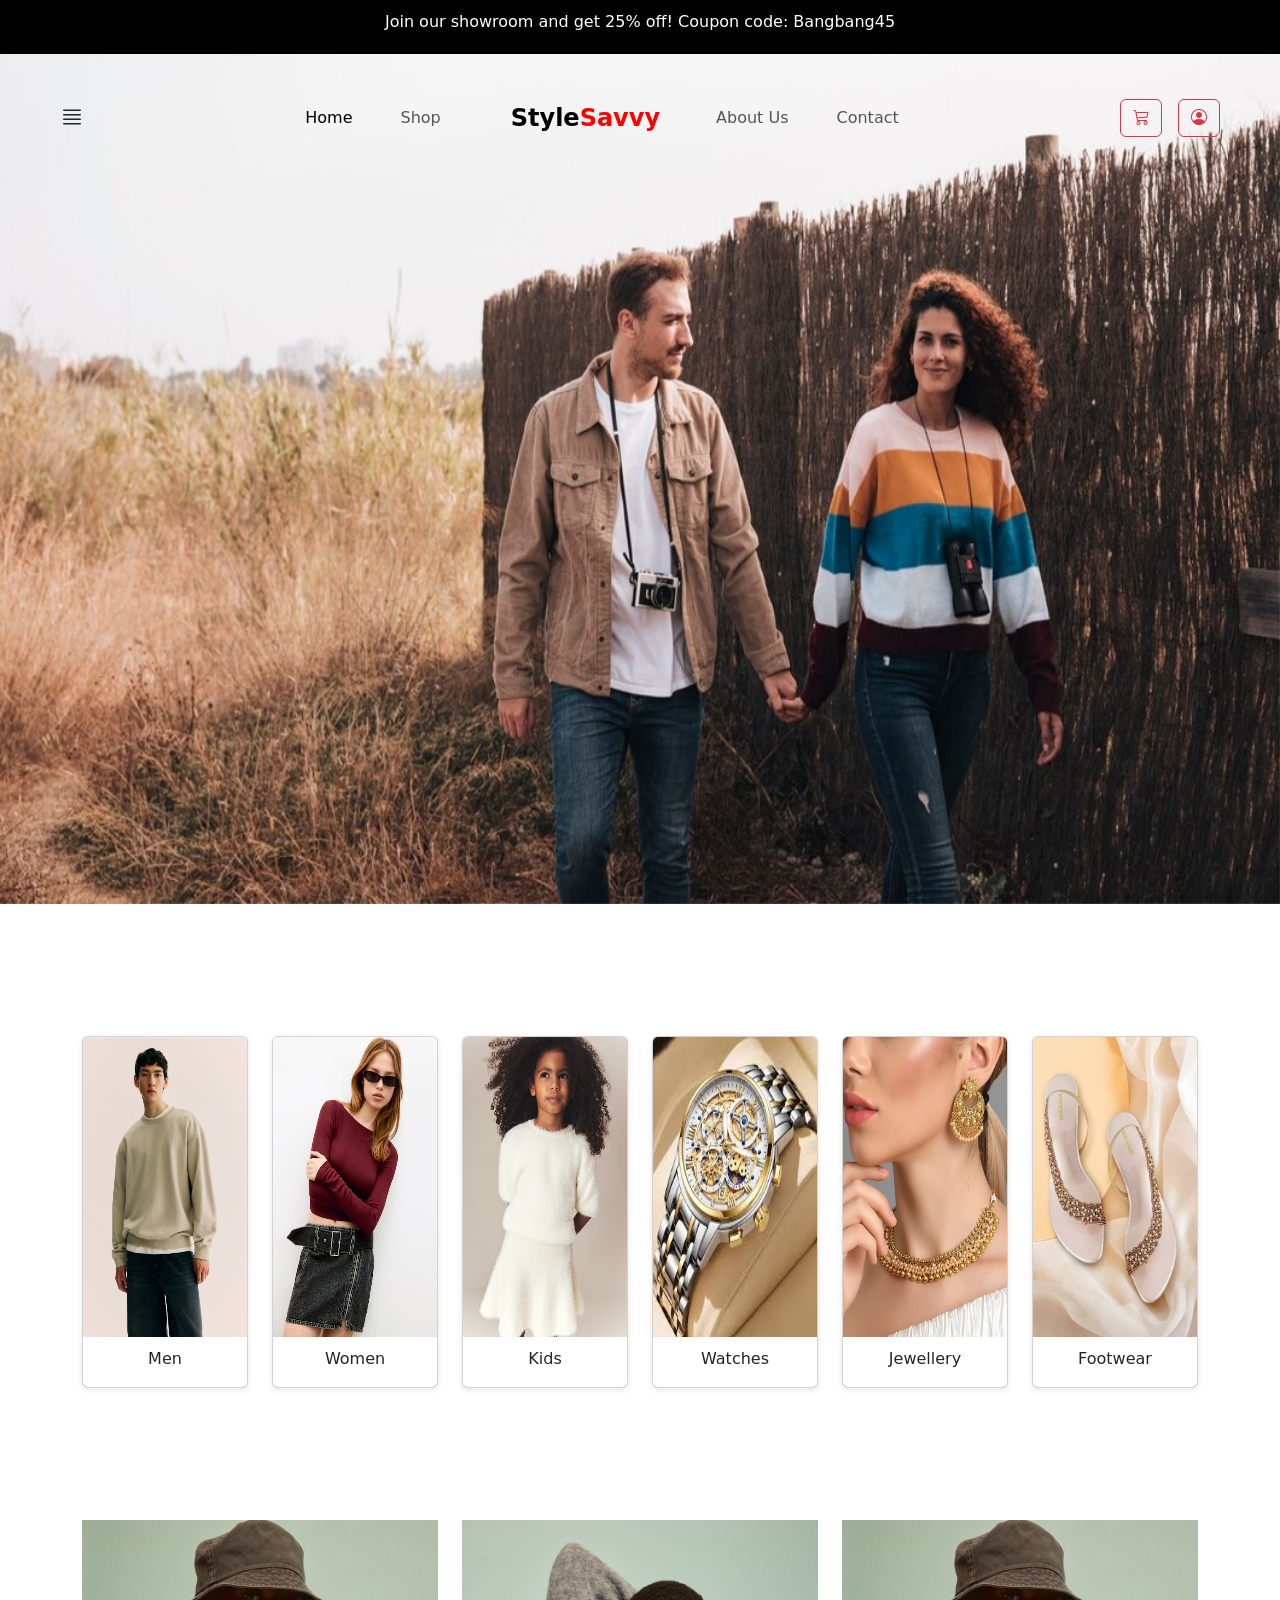
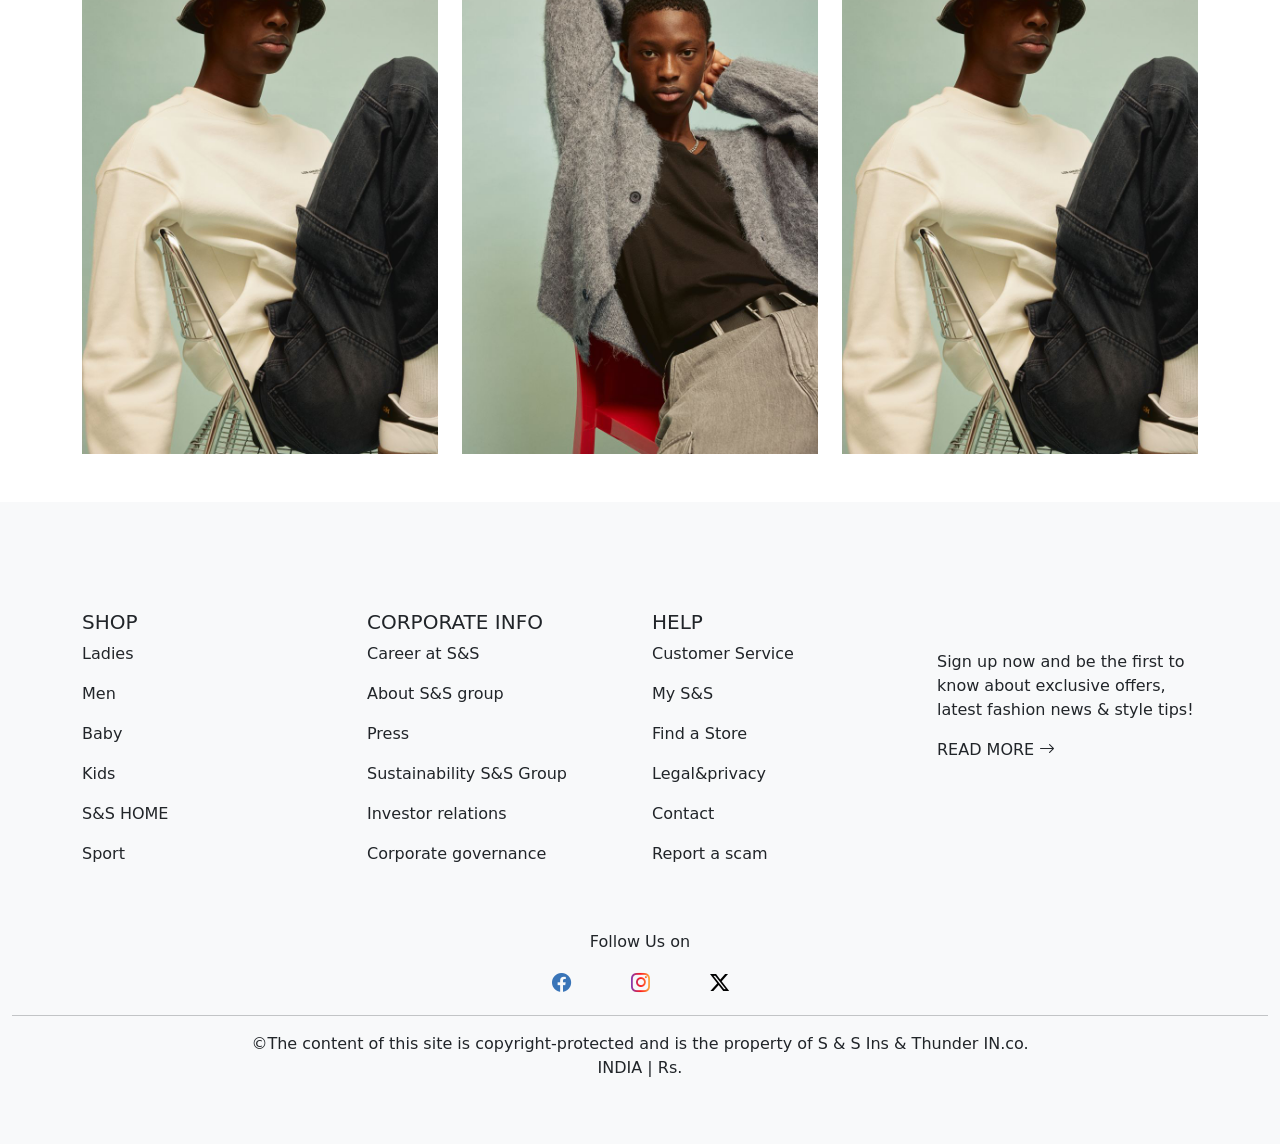
<file: index.html>
<!DOCTYPE html>
<html lang="en">

<head>
    <meta charset="UTF-8">
    <meta name="viewport" content="width=device-width, initial-scale=1.0">
    <title>StyleSavvy</title>
    <link rel="stylesheet" href="style.css">
    <link rel="shortcut icon" href="./asserts/letter-s.png" type="image/x-icon">
    <!-- AOS animation Link -->
    <link href="https://unpkg.com/aos@2.3.1/dist/aos.css" rel="stylesheet">
    <!-- icon bootstrap -->
    <link rel="stylesheet" href="https://cdn.jsdelivr.net/npm/bootstrap-icons@1.11.3/font/bootstrap-icons.min.css">
    <!-- css bootstrap -->
    <link href="https://cdn.jsdelivr.net/npm/bootstrap@5.3.3/dist/css/bootstrap.min.css" rel="stylesheet"
        integrity="sha384-QWTKZyjpPEjISv5WaRU9OFeRpok6YctnYmDr5pNlyT2bRjXh0JMhjY6hW+ALEwIH" crossorigin="anonymous">
</head>

<body>

    <p class="text-center bg-black text-white para-offer">Join our showroom and get 25% off! Coupon code: Bangbang45</p>

    <!-- Header Section -->
    <nav class="navbar navbar-expand-lg fixed-top navbar-pos">
        <div class="container-fluid">
            <button class="navbar-toggler" type="button" data-bs-toggle="collapse"
                data-bs-target="#navbarSupportedContent" aria-controls="navbarSupportedContent" aria-expanded="false"
                aria-label="Toggle navigation">
                <span class="navbar-toggler-icon"></span>
            </button>
            <div class="collapse navbar-collapse position-nav" id="navbarSupportedContent">
                <div class="fs-4 ms-5 d-none d-lg-block">
                    <a data-bs-toggle="offcanvas" data-bs-target="#offcanvasWithBothOptions"
                        aria-controls="offcanvasWithBothOptions">
                        <i class="bi bi-justify"></i>
                    </a>
                </div>

                <ul class="navbar-nav mx-auto mb-2 mb-lg-0 text-center d-flex align-items-center justify-content-center">
                    <li class="nav-item mx-3">
                        <a class="nav-link active nav-eff" href="./index.html">Home</a>
                    </li>
                    <li class="nav-item mx-3">
                        <a class="nav-link nav-eff" href="./Shop.html">Shop</a>
                    </li>
                    <li class="mx-3">
                        <a class="navbar-brand fw-bold fs-4" href="#" style="margin-left: 30px;">Style<span
                                style="color: red">Savvy</span></a>
                    </li>
                    <li class="nav-item mx-3">
                        <a class="nav-link nav-eff" href="./AboutUs.html">About Us</a>
                    </li>
                    <li class="nav-item mx-3">
                        <a class="nav-link nav-eff" href="./contact.html">Contact</a>
                    </li>
                </ul>

                <ul class="navbar-nav mb-lg-0 text-center gap-3 me-5">
                    <li class="nav-item">
                        <a href="./cart.html" class="btn btn-outline-danger">
                            <i class="bi bi-cart3"></i>
                        </a>
                    </li>
                    <li class="nav-item">
                        <a href="./loginpage1.html">
                          <button class="btn btn-outline-danger">
                          <i class="bi bi-person-circle"></i></button>
                        </a>
                            
                    </li>
                </ul>
            </div>
        </div>
    </nav>
    <!-- Header Section End -->

    <!-- Banner Section -->
    <div id="carouselExampleSlidesOnly" class="carousel slide" data-bs-ride="carousel" data-bs-interval="1800"
        data-bs-pause="false">
        <div class="carousel-inner">
            <div class="carousel-item active">
                <img src="./asserts/b1.jpg" class="d-block w-100 img1" alt="...">
            </div>
            <div class="carousel-item">
                <img src="./asserts/b2.jpg" class="d-block w-100 img2" alt="...">
            </div>
            <div class="carousel-item">
                <img src="./asserts/b3.jpg" class="d-block w-100 img3" alt="...">
            </div>
        </div>
    </div>
    <!-- Banner Section End -->

    <div class="gap-container"></div>

    <!-- Small Card Section -->
    <div class="container">
        <div class="row">
            <!-- Card 1 -->
            <div class="col-6 col-md-2">
                <div class="card custom-card" style="width: 100%;">
                    <img src="./asserts/sc1.jpeg" class="card-img-top" alt="Card 1 Image">
                    <p class="text-center">Men</p>
                </div>
            </div>

            <!-- Card 2 -->
            <div class="col-6 col-md-2">
                <div class="card custom-card" style="width: 100%;">
                    <img src="./asserts/sc2.avif" class="card-img-top" alt="Card 2 Image">
                    <p class="text-center">Women</p>
                </div>
            </div>

            <!-- Card 3 -->
            <div class="col-6 col-md-2">
                <div class="card custom-card" style="width: 100%;">
                    <img src="./asserts/sc3.avif" class="card-img-top" alt="Card 3 Image">
                    <p class="text-center">Kids</p>
                </div>
            </div>

            <!-- Card 4 -->
            <div class="col-6 col-md-2">
                <div class="card custom-card" style="width: 100%;">
                    <img src="./asserts/sc4.jpeg" class="card-img-top" alt="Card 4 Image">
                    <p class="text-center">Watches</p>
                </div>
            </div>

            <!-- Card 5 -->
            <div class="col-6 col-md-2">
                <div class="card custom-card" style="width: 100%;">
                    <img src="./asserts/sc5.webp" class="card-img-top" alt="Card 5 Image">
                    <p class="text-center">Jewellery</p>
                </div>
            </div>

            <!-- Card 6 -->
            <div class="col-6 col-md-2">
                <div class="card custom-card" style="width: 100%;">
                    <img src="./asserts/sc6.webp" class="card-img-top" alt="Card 6 Image">
                    <p class="text-center">Footwear</p>
                </div>
            </div>
        </div>
    </div>
    <!-- Small Card Section End -->

    <div class="gap-container"></div>

    <!-- Another Banner -->
    <div class="container">
      <div class="row another-banner">
          <div class="col-12 col-sm-6 col-md-4">
              <img src="./asserts/ab1.jpeg" alt="" class="img-fluid img-another">
          </div>
          <div class="col-12 col-sm-6 col-md-4">
              <img src="./asserts/ab2.jpeg" alt="" class="img-fluid img-another">
          </div>
          <div class="col-12 col-sm-6 col-md-4">
            <img src="./asserts/ab1.jpeg" alt="" class="img-fluid img-another">
        </div>
      </div>
  </div>
  
    <!-- Another Banner End -->





      
<!-- footer section start -->

   <!-- fluid occupies full width- which is a bootstrap class -->
   <div class="container-fluid footer bg-body-tertiary mt-5 pb-5">
    <div class="container">
<!-- footer links start -->
      <div class="row">


<!-- col1 start -->

        <div class="col-12 col-sm-12 col-md-3 col-lg-3">
          <h5 class="mt-2">SHOP</h5>
          <a href="" class="nav-link footer-link">
            <p>Ladies</p>
            <p>Men</p>
            <p>Baby</p>
            <p>Kids</p>
            <p>S&S HOME</p>
            <p>Sport</p>

            
          </a>

        </div>
<!-- col1 end -->



<!-- col2 start -->

        <div class="col-12 col-sm-12 col-md-3 col-lg-3">
          <h5 class="mt-2">CORPORATE INFO</h5>
          <a href="" class="nav-link footer-link">
            <p>Career at S&S</p>
            <p>About S&S group</p>
            <P>Press</P>
            <p>Sustainability S&S Group</p>
            <p>Investor relations</p>
            <P>Corporate governance</P>
          </a>

        </div>
<!-- col2 end -->

<!-- col3 start -->
        <div class="col-12 col-sm-12 col-md-3 col-lg-3">
          <h5 class="mt-2">HELP</h5>
          <a href="" class="nav-link footer-link">
            <p>Customer Service</p>
            <p>My S&S</p>
            <p>Find a Store</p>
            <p>Legal&privacy</p>
            <p>Contact</p>
            <p>Report a scam</p>
          </a>
        </div>
<!-- col3 end -->

<!-- col4 start -->
        <div class="col-12 col-sm-12 col-md-3 col-lg-3">

          <a href="" class="nav-link footer-link">
            <p class="d-flex gap-2 mt-5">
              Sign up now and be the first to know about exclusive offers, latest fashion news & style tips!
            </p>
          
            <p>
              READ MORE <span><i class="bi bi-arrow-right"></i></span>
            </p>
          </a>
        </div>
<!-- col4 end -->
      </div>

<!-- col start -->
        <div class="col-12 col-sm-12 col-md-12 col-lg-12">
          <p class="text-center mt-5">Follow Us on</p>
            <div class="logo-display">
              <a href="https://www.facebook.com/" target="_blank"><i class="bi bi-facebook"></i></a>
              <a href="https://www.instagram.com/" target="_blank"><i class="bi bi-instagram"></i></a>
              <a href="https://www.twitter.com/" target="_blank"><i class="bi bi-twitter-x"></i></a>
            </div>
        </div>

<!-- col end -->





<!-- footer links end -->
    </div>
    <div class="text-center">
      <hr>
      <span>&copy;The content of this site is copyright-protected and is the property of S & S Ins & Thunder IN.co.</span>
      <p>INDIA | Rs.</p>
    </div>
   </div>
  <!-- footer section end -->




<!-- Off canvas start -->
   <div class="offcanvas offcanvas-start" data-bs-scroll="true" tabindex="-1" id="offcanvasWithBothOptions" aria-labelledby="offcanvasWithBothOptionsLabel">
    <div class="offcanvas-header">
      <h5 class="offcanvas-title" id="offcanvasWithBothOptionsLabel">
        <a class="navbar-brand fw-bold fs-4" href="#">Style<span style="color: red">Savvy</span></a>
      </h5>
      <button type="button" class="btn-close" data-bs-dismiss="offcanvas" aria-label="Close"></button>
    </div>
    <div class="offcanvas-body">
      <p>Try the Best Clothing with Latest Trends & Styles</p>
      <p>
        <div class="accordion accordion-flush" id="accordionFlushExample">
          <div class="accordion-item">
            <h2 class="accordion-header">
              <button class="accordion-button collapsed" type="button" data-bs-toggle="collapse" data-bs-target="#flush-collapseOne" aria-expanded="false" aria-controls="flush-collapseOne">
                Men Collections
              </button>
            </h2>
            <div id="flush-collapseOne" class="accordion-collapse collapse" data-bs-parent="#accordionFlushExample">
              <div class="accordion-body">
                <div class="d-flex align-items-center">
                  <span class="mb-2">By Season</span>
                  <div class="dropdown-center mb-1">
                    <span class="bi bi-arrow-right arrow1" data-bs-toggle="dropdown" aria-expanded="false"></span>
                    <ul class="dropdown-menu">
                      <li><a class="dropdown-item" href="#">Summer</a></li>
                      <li><a class="dropdown-item" href="#">Winter</a></li>
                      <li><a class="dropdown-item" href="#">Rainy</a></li>
                    </ul>
                  </div>
                </div>



               <div class="d-flex align-items-center">
                  <span class="mb-2">Special Sale</span>
                  <div class="dropdown-center mb-1">
                    <span class="bi bi-arrow-right arrow2" data-bs-toggle="dropdown" aria-expanded="false"></span>
                    <ul class="dropdown-menu">
                      <li><a class="dropdown-item" href="#">Shirts</a></li>
                      <li><a class="dropdown-item" href="#">Jeans</a></li>
                      <li><a class="dropdown-item" href="#">Hoodies</a></li>
                      <li><a class="dropdown-item" href="#">Suits</a></li>
                    </ul>
                  </div>
                </div>

                <div class="d-flex align-items-center">
                  <span class="mb-2">Collections</span>
                  <div class="dropdown-center mb-1">
                    <span class="bi bi-arrow-right arrow3" data-bs-toggle="dropdown" aria-expanded="false"></span>
                    <ul class="dropdown-menu">
                      <li><a class="dropdown-item" href="#">Shirts</a></li>
                      <li><a class="dropdown-item" href="#">Jeans</a></li>
                      <li><a class="dropdown-item" href="#">Hoodies</a></li>
                      <li><a class="dropdown-item" href="#">Suits</a></li>
                    </ul>
                  </div>
                </div>

                <div class="d-flex align-items-center">
                  <span class="mb-2">Offer sale</span>
                  <div class="dropdown-center mb-1">
                    <span class="bi bi-arrow-right arrow4" data-bs-toggle="dropdown" aria-expanded="false"></span>
                    <ul class="dropdown-menu">
                      <li><a class="dropdown-item" href="#">Shirts</a></li>
                      <li><a class="dropdown-item" href="#">Jeans</a></li>
                      <li><a class="dropdown-item" href="#">Hoodies</a></li>
                      <li><a class="dropdown-item" href="#">Suits</a></li>
                    </ul>
                  </div>
                </div>
              </div>
              
            </div>
          </div>
          <div class="accordion-item">
            <h2 class="accordion-header">
              <button class="accordion-button collapsed" type="button" data-bs-toggle="collapse" data-bs-target="#flush-collapseTwo" aria-expanded="false" aria-controls="flush-collapseTwo">
                Women Collections
              </button>
            </h2>
            <div id="flush-collapseTwo" class="accordion-collapse collapse" data-bs-parent="#accordionFlushExample">
              <div class="accordion-body">
                <div class="accordion-body">
                  <div class="d-flex align-items-center">
                    <span class="mb-2">By Season</span>
                    <div class="dropdown-center mb-1">
                      <span class="bi bi-arrow-right arrow1" data-bs-toggle="dropdown" aria-expanded="false"></span>
                      <ul class="dropdown-menu">
                        <li><a class="dropdown-item" href="#">Summer</a></li>
                        <li><a class="dropdown-item" href="#">Winter</a></li>
                        <li><a class="dropdown-item" href="#">Rainy</a></li>
                      </ul>
                    </div>
                  </div>
  
  
  
                 <div class="d-flex align-items-center">
                    <span class="mb-2">Special Sale</span>
                    <div class="dropdown-center mb-1">
                      <span class="bi bi-arrow-right arrow2" data-bs-toggle="dropdown" aria-expanded="false"></span>
                      <ul class="dropdown-menu">
                        <li><a class="dropdown-item" href="#">Shirts</a></li>
                        <li><a class="dropdown-item" href="#">Jeans</a></li>
                        <li><a class="dropdown-item" href="#">Hoodies</a></li>
                        <li><a class="dropdown-item" href="#">Suits</a></li>
                      </ul>
                    </div>
                  </div>
  
                  <div class="d-flex align-items-center">
                    <span class="mb-2">Collections</span>
                    <div class="dropdown-center mb-1">
                      <span class="bi bi-arrow-right arrow3" data-bs-toggle="dropdown" aria-expanded="false"></span>
                      <ul class="dropdown-menu">
                        <li><a class="dropdown-item" href="#">Shirts</a></li>
                        <li><a class="dropdown-item" href="#">Jeans</a></li>
                        <li><a class="dropdown-item" href="#">Hoodies</a></li>
                        <li><a class="dropdown-item" href="#">Suits</a></li>
                      </ul>
                    </div>
                  </div>
  
                  <div class="d-flex align-items-center">
                    <span class="mb-2">Offer sale</span>
                    <div class="dropdown-center mb-1">
                      <span class="bi bi-arrow-right arrow4" data-bs-toggle="dropdown" aria-expanded="false"></span>
                      <ul class="dropdown-menu">
                        <li><a class="dropdown-item" href="#">Shirts</a></li>
                        <li><a class="dropdown-item" href="#">Jeans</a></li>
                        <li><a class="dropdown-item" href="#">Hoodies</a></li>
                        <li><a class="dropdown-item" href="#">Suits</a></li>
                      </ul>
                    </div>
                  </div>
                </div>
                
              </div>
            </div>
          </div>
          <div class="accordion-item">
            <h2 class="accordion-header">
              <button class="accordion-button collapsed" type="button" data-bs-toggle="collapse" data-bs-target="#flush-collapseThree" aria-expanded="false" aria-controls="flush-collapseThree">
                Kids
              </button>
            </h2>
            <div id="flush-collapseThree" class="accordion-collapse collapse" data-bs-parent="#accordionFlushExample">
              <div class="accordion-body">
                <div class="accordion-body">
                  <div class="d-flex align-items-center">
                    <span class="mb-2">By Season</span>
                    <div class="dropdown-center mb-1">
                      <span class="bi bi-arrow-right arrow1" data-bs-toggle="dropdown" aria-expanded="false"></span>
                      <ul class="dropdown-menu">
                        <li><a class="dropdown-item" href="#">Summer</a></li>
                        <li><a class="dropdown-item" href="#">Winter</a></li>
                        <li><a class="dropdown-item" href="#">Rainy</a></li>
                      </ul>
                    </div>
                  </div>
  
  
  
                 <div class="d-flex align-items-center">
                    <span class="mb-2">Special Sale</span>
                    <div class="dropdown-center mb-1">
                      <span class="bi bi-arrow-right arrow2" data-bs-toggle="dropdown" aria-expanded="false"></span>
                      <ul class="dropdown-menu">
                        <li><a class="dropdown-item" href="#">Shirts</a></li>
                        <li><a class="dropdown-item" href="#">Jeans</a></li>
                        <li><a class="dropdown-item" href="#">Hoodies</a></li>
                        <li><a class="dropdown-item" href="#">Suits</a></li>
                      </ul>
                    </div>
                  </div>
  
                  <div class="d-flex align-items-center">
                    <span class="mb-2">Collections</span>
                    <div class="dropdown-center mb-1">
                      <span class="bi bi-arrow-right arrow3" data-bs-toggle="dropdown" aria-expanded="false"></span>
                      <ul class="dropdown-menu">
                        <li><a class="dropdown-item" href="#">Shirts</a></li>
                        <li><a class="dropdown-item" href="#">Jeans</a></li>
                        <li><a class="dropdown-item" href="#">Hoodies</a></li>
                        <li><a class="dropdown-item" href="#">Suits</a></li>
                      </ul>
                    </div>
                  </div>
  
                  <div class="d-flex align-items-center">
                    <span class="mb-2">Offer sale</span>
                    <div class="dropdown-center mb-1">
                      <span class="bi bi-arrow-right arrow4" data-bs-toggle="dropdown" aria-expanded="false"></span>
                      <ul class="dropdown-menu">
                        <li><a class="dropdown-item" href="#">Shirts</a></li>
                        <li><a class="dropdown-item" href="#">Jeans</a></li>
                        <li><a class="dropdown-item" href="#">Hoodies</a></li>
                        <li><a class="dropdown-item" href="#">Suits</a></li>
                      </ul>
                    </div>
                  </div>
                </div>               
              </div>
            </div>
          </div>
          <div class="accordion-item">
            <h2 class="accordion-header">
              <button class="accordion-button collapsed" type="button" data-bs-toggle="collapse" data-bs-target="#flush-collapseFour" aria-expanded="false" aria-controls="flush-collapseFour">
                Watches
              </button>
            </h2>
            <div id="flush-collapseFour" class="accordion-collapse collapse" data-bs-parent="#accordionFlushExample">
              <div class="accordion-body"></div>
            </div>
          </div>

          <div class="accordion-item">
            <h2 class="accordion-header">
              <button class="accordion-button collapsed" type="button" data-bs-toggle="collapse" data-bs-target="#flush-collapseFive" aria-expanded="false" aria-controls="flush-collapseFive">
                Jewellery
              </button>
            </h2>
            <div id="flush-collapseFive" class="accordion-collapse collapse" data-bs-parent="#accordionFlushExample">
              <div class="accordion-body"></div>
          </div>
        </div>

        <div class="accordion-item">
          <h2 class="accordion-header">
            <button class="accordion-button collapsed" type="button" data-bs-toggle="collapse" data-bs-target="#flush-collapseSix" aria-expanded="false" aria-controls="flush-collapseSix">
              FootWear
            </button>
          </h2>
          <div id="flush-collapseSix" class="accordion-collapse collapse" data-bs-parent="#accordionFlushExample">
            <div class="accordion-body"></div>
        </div>
      </div>
        

      </p>
    </div>
  </div>
  <!-- off canvas end -->









    
<!-- script -->
<script src="https://cdn.jsdelivr.net/npm/bootstrap@5.3.3/dist/js/bootstrap.bundle.min.js" integrity="sha384-YvpcrYf0tY3lHB60NNkmXc5s9fDVZLESaAA55NDzOxhy9GkcIdslK1eN7N6jIeHz" crossorigin="anonymous"></script>
<!-- AOS animation script -->
<script src="https://unpkg.com/aos@2.3.1/dist/aos.js"></script>
<script>
  AOS.init();
</script>
</body>
</html>
</file>
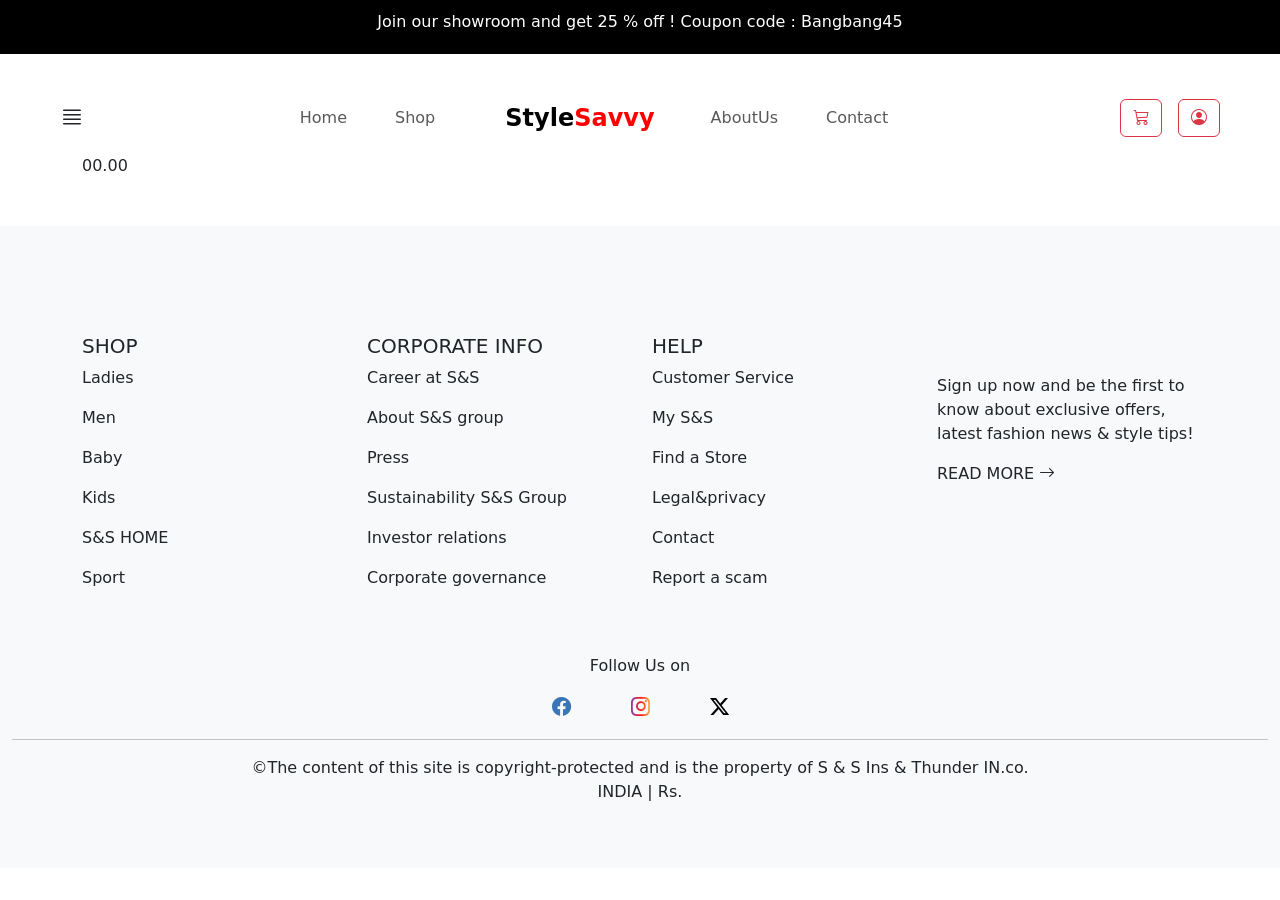
<file: cart.html>
<!DOCTYPE html>
<html lang="en">
<head>
    <meta charset="UTF-8">
    <meta name="viewport" content="width=device-width, initial-scale=1.0">
    <title>StyleSavvy</title>
    <link rel="stylesheet" href="style.css">
    <link rel="shortcut icon" href="./asserts/letter-s.png" type="image/x-icon">
    <!-- AOS animation Link -->
    <link href="https://unpkg.com/aos@2.3.1/dist/aos.css" rel="stylesheet">
    <!-- icon bootstrap -->
    <link rel="stylesheet" href="https://cdn.jsdelivr.net/npm/bootstrap-icons@1.11.3/font/bootstrap-icons.min.css">
    <!-- css bootstrap -->
    <link href="https://cdn.jsdelivr.net/npm/bootstrap@5.3.3/dist/css/bootstrap.min.css" rel="stylesheet" integrity="sha384-QWTKZyjpPEjISv5WaRU9OFeRpok6YctnYmDr5pNlyT2bRjXh0JMhjY6hW+ALEwIH" crossorigin="anonymous">
  </head>
</head>
<body>

  <p class="text-center bg-black text-white para-offer">Join our showroom and get 25 % off ! Coupon code : Bangbang45</p>

    <!-- header section start -->
    <nav class="navbar navbar-expand-lg fixed-top navbar-pos">
        <div class="container-fluid">
          <button class="navbar-toggler" type="button" data-bs-toggle="collapse" data-bs-target="#navbarSupportedContent" aria-controls="navbarSupportedContent" aria-expanded="false" aria-label="Toggle navigation">
            <span class="navbar-toggler-icon"></span>
          </button>
          <div class="collapse navbar-collapse position-nav" id="navbarSupportedContent">

            <div class="fs-4 ms-5 d-none d-lg-block">
             
              <a data-bs-toggle="offcanvas" data-bs-target="#offcanvasWithBothOptions" aria-controls="offcanvasWithBothOptions">
                <i class="bi bi-justify"></i> 
              </a>
            </div>

            <ul class="navbar-nav mx-auto mb-2 mb-lg-0 text-center d-flex align-items-center justify-content-center">

              <li class="nav-item mx-3">
                <a class="nav-link  nav-eff" href="./index.html">Home</a>
              </li>
            
              <li class="nav-item mx-3">
                <a class="nav-link nav-eff" href="./Shop.html">Shop</a>
              </li>
            
              <li class="mx-3">
                <a class="navbar-brand fw-bold fs-4" href="#" style="margin-left: 30px;">Style<span style="color: red">Savvy</span></a>
              </li>
            
              <li class="nav-item mx-3">
                <a class="nav-link nav-eff" href="./AboutUs.html">AboutUs</a>
              </li>
            
              <li class="nav-item mx-3">
                <a class="nav-link nav-eff" href="./contact.html">Contact</a>
              </li>
            
            </ul>
            


            <ul class="navbar-nav mb-lg-0 text-center gap-3 me-5">

                <li class="nav-item">
                    <li class="nav-item">
                        <a href="./cart.html" class="btn btn-outline-danger">
                            <i class="bi bi-cart3"></i>
                        </a>
                    </li>
                    <li class="nav-item">
                        <a href="./loginpage1.html">
                          <button class="btn btn-outline-danger">
                          <i class="bi bi-person-circle"></i></button>
                        </a>
                            
                    </li>


                
            </ul>
          </div>
        </div>
      </nav>
    <!-- header section end -->



    <div class="container">
    
      <div class="cart-section">
        <div class="row cart">

        </div>
      </div>

      <div class="cart-total">00.00</div>

    </div>

  





      
<!-- footer section start -->

   <!-- fluid occupies full width- which is a bootstrap class -->
   <div class="container-fluid footer bg-body-tertiary mt-5 pb-5">
    <div class="container">
<!-- footer links start -->
      <div class="row">


<!-- col1 start -->

        <div class="col-12 col-sm-12 col-md-3 col-lg-3">
          <h5 class="mt-2">SHOP</h5>
          <a href="" class="nav-link footer-link">
            <p>Ladies</p>
            <p>Men</p>
            <p>Baby</p>
            <p>Kids</p>
            <p>S&S HOME</p>
            <p>Sport</p>

            
          </a>

        </div>
<!-- col1 end -->



<!-- col2 start -->

        <div class="col-12 col-sm-12 col-md-3 col-lg-3">
          <h5 class="mt-2">CORPORATE INFO</h5>
          <a href="" class="nav-link footer-link">
            <p>Career at S&S</p>
            <p>About S&S group</p>
            <P>Press</P>
            <p>Sustainability S&S Group</p>
            <p>Investor relations</p>
            <P>Corporate governance</P>
          </a>

        </div>
<!-- col2 end -->

<!-- col3 start -->
        <div class="col-12 col-sm-12 col-md-3 col-lg-3">
          <h5 class="mt-2">HELP</h5>
          <a href="" class="nav-link footer-link">
            <p>Customer Service</p>
            <p>My S&S</p>
            <p>Find a Store</p>
            <p>Legal&privacy</p>
            <p>Contact</p>
            <p>Report a scam</p>
          </a>
        </div>
<!-- col3 end -->

<!-- col4 start -->
        <div class="col-12 col-sm-12 col-md-3 col-lg-3">

          <a href="" class="nav-link footer-link">
            <p class="d-flex gap-2 mt-5">
              Sign up now and be the first to know about exclusive offers, latest fashion news & style tips!
            </p>
          
            <p>
              READ MORE <span><i class="bi bi-arrow-right"></i></span>
            </p>

            


          </a>
        </div>
<!-- col4 end -->
      </div>

<!-- col start -->
        <div class="col-12 col-sm-12 col-md-12 col-lg-12">
          <p class="text-center mt-5">Follow Us on</p>
            <div class="logo-display">
              <a href="https://www.facebook.com/" target="_blank"><i class="bi bi-facebook"></i></a>
              <a href="https://www.instagram.com/" target="_blank"><i class="bi bi-instagram"></i></a>
              <a href="https://www.twitter.com/" target="_blank"><i class="bi bi-twitter-x"></i></a>
            </div>
        </div>

<!-- col end -->





<!-- footer links end -->
    </div>
    <div class="text-center">
      <hr>
      <span>&copy;The content of this site is copyright-protected and is the property of S & S Ins & Thunder IN.co.</span>
      <p>INDIA | Rs.</p>
    </div>
   </div>
  <!-- footer section end -->




<!-- Off canvas start -->
   <div class="offcanvas offcanvas-start" data-bs-scroll="true" tabindex="-1" id="offcanvasWithBothOptions" aria-labelledby="offcanvasWithBothOptionsLabel">
    <div class="offcanvas-header">
      <h5 class="offcanvas-title" id="offcanvasWithBothOptionsLabel">
        <a class="navbar-brand fw-bold fs-4" href="#">Style<span style="color: red">Savvy</span></a>
      </h5>
      <button type="button" class="btn-close" data-bs-dismiss="offcanvas" aria-label="Close"></button>
    </div>
    <div class="offcanvas-body">
      <p>Try the Best Clothing with Latest Trends & Styles</p>
      <p>
        <div class="accordion accordion-flush" id="accordionFlushExample">
          <div class="accordion-item">
            <h2 class="accordion-header">
              <button class="accordion-button collapsed" type="button" data-bs-toggle="collapse" data-bs-target="#flush-collapseOne" aria-expanded="false" aria-controls="flush-collapseOne">
                Men Collections
              </button>
            </h2>
            <div id="flush-collapseOne" class="accordion-collapse collapse" data-bs-parent="#accordionFlushExample">
              <div class="accordion-body">
                <div class="d-flex align-items-center">
                  <span class="mb-2">By Season</span>
                  <div class="dropdown-center mb-1">
                    <span class="bi bi-arrow-right arrow1" data-bs-toggle="dropdown" aria-expanded="false"></span>
                    <ul class="dropdown-menu">
                      <li><a class="dropdown-item" href="#">Summer</a></li>
                      <li><a class="dropdown-item" href="#">Winter</a></li>
                      <li><a class="dropdown-item" href="#">Rainy</a></li>
                    </ul>
                  </div>
                </div>



               <div class="d-flex align-items-center">
                  <span class="mb-2">Special Sale</span>
                  <div class="dropdown-center mb-1">
                    <span class="bi bi-arrow-right arrow2" data-bs-toggle="dropdown" aria-expanded="false"></span>
                    <ul class="dropdown-menu">
                      <li><a class="dropdown-item" href="#">Shirts</a></li>
                      <li><a class="dropdown-item" href="#">Jeans</a></li>
                      <li><a class="dropdown-item" href="#">Hoodies</a></li>
                      <li><a class="dropdown-item" href="#">Suits</a></li>
                    </ul>
                  </div>
                </div>

                <div class="d-flex align-items-center">
                  <span class="mb-2">Collections</span>
                  <div class="dropdown-center mb-1">
                    <span class="bi bi-arrow-right arrow3" data-bs-toggle="dropdown" aria-expanded="false"></span>
                    <ul class="dropdown-menu">
                      <li><a class="dropdown-item" href="#">Shirts</a></li>
                      <li><a class="dropdown-item" href="#">Jeans</a></li>
                      <li><a class="dropdown-item" href="#">Hoodies</a></li>
                      <li><a class="dropdown-item" href="#">Suits</a></li>
                    </ul>
                  </div>
                </div>

                <div class="d-flex align-items-center">
                  <span class="mb-2">Offer sale</span>
                  <div class="dropdown-center mb-1">
                    <span class="bi bi-arrow-right arrow4" data-bs-toggle="dropdown" aria-expanded="false"></span>
                    <ul class="dropdown-menu">
                      <li><a class="dropdown-item" href="#">Shirts</a></li>
                      <li><a class="dropdown-item" href="#">Jeans</a></li>
                      <li><a class="dropdown-item" href="#">Hoodies</a></li>
                      <li><a class="dropdown-item" href="#">Suits</a></li>
                    </ul>
                  </div>
                </div>
              </div>
              
            </div>
          </div>
          <div class="accordion-item">
            <h2 class="accordion-header">
              <button class="accordion-button collapsed" type="button" data-bs-toggle="collapse" data-bs-target="#flush-collapseTwo" aria-expanded="false" aria-controls="flush-collapseTwo">
                Women Collections
              </button>
            </h2>
            <div id="flush-collapseTwo" class="accordion-collapse collapse" data-bs-parent="#accordionFlushExample">
              <div class="accordion-body">
                <div class="accordion-body">
                  <div class="d-flex align-items-center">
                    <span class="mb-2">By Season</span>
                    <div class="dropdown-center mb-1">
                      <span class="bi bi-arrow-right arrow1" data-bs-toggle="dropdown" aria-expanded="false"></span>
                      <ul class="dropdown-menu">
                        <li><a class="dropdown-item" href="#">Summer</a></li>
                        <li><a class="dropdown-item" href="#">Winter</a></li>
                        <li><a class="dropdown-item" href="#">Rainy</a></li>
                      </ul>
                    </div>
                  </div>
  
  
  
                 <div class="d-flex align-items-center">
                    <span class="mb-2">Special Sale</span>
                    <div class="dropdown-center mb-1">
                      <span class="bi bi-arrow-right arrow2" data-bs-toggle="dropdown" aria-expanded="false"></span>
                      <ul class="dropdown-menu">
                        <li><a class="dropdown-item" href="#">Shirts</a></li>
                        <li><a class="dropdown-item" href="#">Jeans</a></li>
                        <li><a class="dropdown-item" href="#">Hoodies</a></li>
                        <li><a class="dropdown-item" href="#">Suits</a></li>
                      </ul>
                    </div>
                  </div>
  
                  <div class="d-flex align-items-center">
                    <span class="mb-2">Collections</span>
                    <div class="dropdown-center mb-1">
                      <span class="bi bi-arrow-right arrow3" data-bs-toggle="dropdown" aria-expanded="false"></span>
                      <ul class="dropdown-menu">
                        <li><a class="dropdown-item" href="#">Shirts</a></li>
                        <li><a class="dropdown-item" href="#">Jeans</a></li>
                        <li><a class="dropdown-item" href="#">Hoodies</a></li>
                        <li><a class="dropdown-item" href="#">Suits</a></li>
                      </ul>
                    </div>
                  </div>
  
                  <div class="d-flex align-items-center">
                    <span class="mb-2">Offer sale</span>
                    <div class="dropdown-center mb-1">
                      <span class="bi bi-arrow-right arrow4" data-bs-toggle="dropdown" aria-expanded="false"></span>
                      <ul class="dropdown-menu">
                        <li><a class="dropdown-item" href="#">Shirts</a></li>
                        <li><a class="dropdown-item" href="#">Jeans</a></li>
                        <li><a class="dropdown-item" href="#">Hoodies</a></li>
                        <li><a class="dropdown-item" href="#">Suits</a></li>
                      </ul>
                    </div>
                  </div>
                </div>
                
              </div>
            </div>
          </div>
          <div class="accordion-item">
            <h2 class="accordion-header">
              <button class="accordion-button collapsed" type="button" data-bs-toggle="collapse" data-bs-target="#flush-collapseThree" aria-expanded="false" aria-controls="flush-collapseThree">
                Kids
              </button>
            </h2>
            <div id="flush-collapseThree" class="accordion-collapse collapse" data-bs-parent="#accordionFlushExample">
              <div class="accordion-body">
                <div class="accordion-body">
                  <div class="d-flex align-items-center">
                    <span class="mb-2">By Season</span>
                    <div class="dropdown-center mb-1">
                      <span class="bi bi-arrow-right arrow1" data-bs-toggle="dropdown" aria-expanded="false"></span>
                      <ul class="dropdown-menu">
                        <li><a class="dropdown-item" href="#">Summer</a></li>
                        <li><a class="dropdown-item" href="#">Winter</a></li>
                        <li><a class="dropdown-item" href="#">Rainy</a></li>
                      </ul>
                    </div>
                  </div>
  
  
  
                 <div class="d-flex align-items-center">
                    <span class="mb-2">Special Sale</span>
                    <div class="dropdown-center mb-1">
                      <span class="bi bi-arrow-right arrow2" data-bs-toggle="dropdown" aria-expanded="false"></span>
                      <ul class="dropdown-menu">
                        <li><a class="dropdown-item" href="#">Shirts</a></li>
                        <li><a class="dropdown-item" href="#">Jeans</a></li>
                        <li><a class="dropdown-item" href="#">Hoodies</a></li>
                        <li><a class="dropdown-item" href="#">Suits</a></li>
                      </ul>
                    </div>
                  </div>
  
                  <div class="d-flex align-items-center">
                    <span class="mb-2">Collections</span>
                    <div class="dropdown-center mb-1">
                      <span class="bi bi-arrow-right arrow3" data-bs-toggle="dropdown" aria-expanded="false"></span>
                      <ul class="dropdown-menu">
                        <li><a class="dropdown-item" href="#">Shirts</a></li>
                        <li><a class="dropdown-item" href="#">Jeans</a></li>
                        <li><a class="dropdown-item" href="#">Hoodies</a></li>
                        <li><a class="dropdown-item" href="#">Suits</a></li>
                      </ul>
                    </div>
                  </div>
  
                  <div class="d-flex align-items-center">
                    <span class="mb-2">Offer sale</span>
                    <div class="dropdown-center mb-1">
                      <span class="bi bi-arrow-right arrow4" data-bs-toggle="dropdown" aria-expanded="false"></span>
                      <ul class="dropdown-menu">
                        <li><a class="dropdown-item" href="#">Shirts</a></li>
                        <li><a class="dropdown-item" href="#">Jeans</a></li>
                        <li><a class="dropdown-item" href="#">Hoodies</a></li>
                        <li><a class="dropdown-item" href="#">Suits</a></li>
                      </ul>
                    </div>
                  </div>
                </div>               
              </div>
            </div>
          </div>
          <div class="accordion-item">
            <h2 class="accordion-header">
              <button class="accordion-button collapsed" type="button" data-bs-toggle="collapse" data-bs-target="#flush-collapseFour" aria-expanded="false" aria-controls="flush-collapseFour">
                Watches
              </button>
            </h2>
            <div id="flush-collapseFour" class="accordion-collapse collapse" data-bs-parent="#accordionFlushExample">
              <div class="accordion-body"></div>
            </div>
          </div>

          <div class="accordion-item">
            <h2 class="accordion-header">
              <button class="accordion-button collapsed" type="button" data-bs-toggle="collapse" data-bs-target="#flush-collapseFive" aria-expanded="false" aria-controls="flush-collapseFive">
                Jewellery
              </button>
            </h2>
            <div id="flush-collapseFive" class="accordion-collapse collapse" data-bs-parent="#accordionFlushExample">
              <div class="accordion-body"></div>
          </div>
        </div>

        <div class="accordion-item">
          <h2 class="accordion-header">
            <button class="accordion-button collapsed" type="button" data-bs-toggle="collapse" data-bs-target="#flush-collapseSix" aria-expanded="false" aria-controls="flush-collapseSix">
              FootWear
            </button>
          </h2>
          <div id="flush-collapseSix" class="accordion-collapse collapse" data-bs-parent="#accordionFlushExample">
            <div class="accordion-body"></div>
        </div>
      </div>
        

      </p>
    </div>
  </div>
  <!-- off canvas end -->









    
<!-- script -->
<script src="https://cdn.jsdelivr.net/npm/bootstrap@5.3.3/dist/js/bootstrap.bundle.min.js" integrity="sha384-YvpcrYf0tY3lHB60NNkmXc5s9fDVZLESaAA55NDzOxhy9GkcIdslK1eN7N6jIeHz" crossorigin="anonymous"></script>
<!-- AOS animation script -->
<script src="https://unpkg.com/aos@2.3.1/dist/aos.js"></script>
<script>
  AOS.init();
</script>

<script src="cart.js"></script>
</body>
</html>
</file>
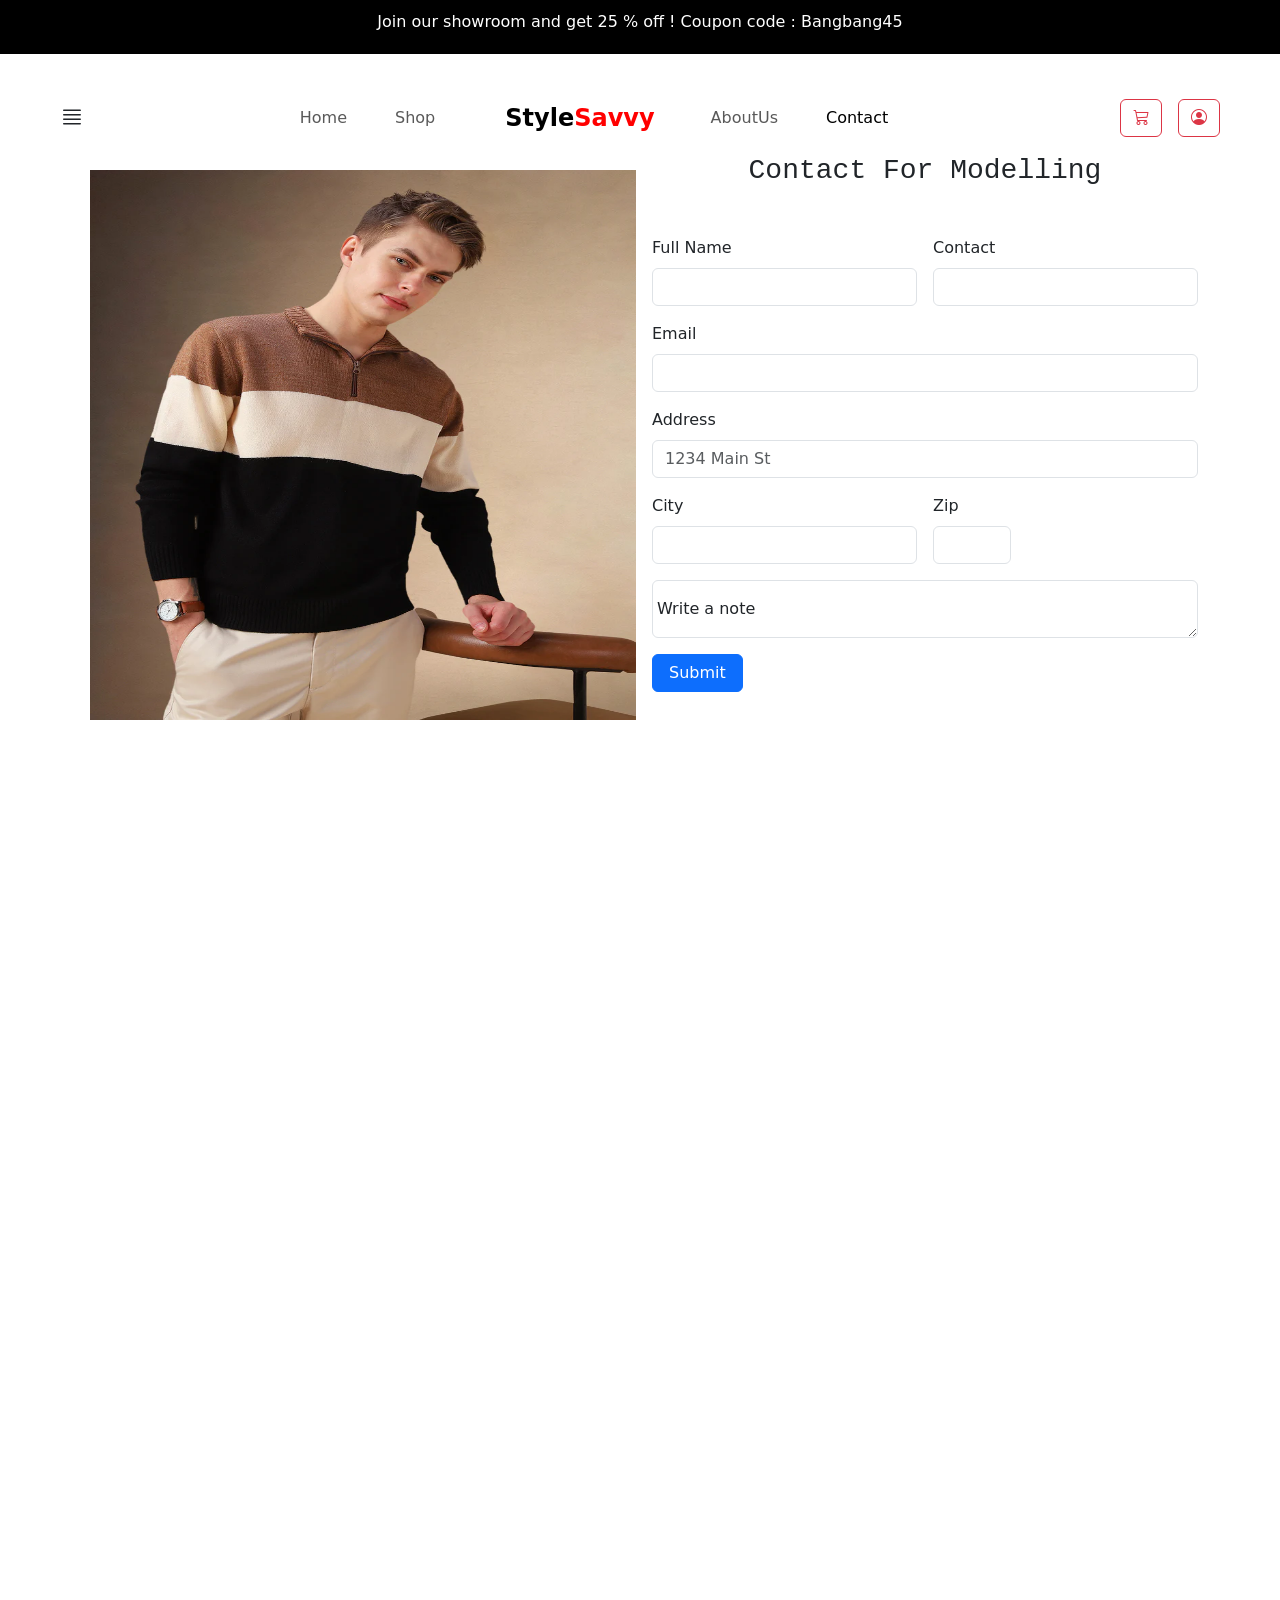
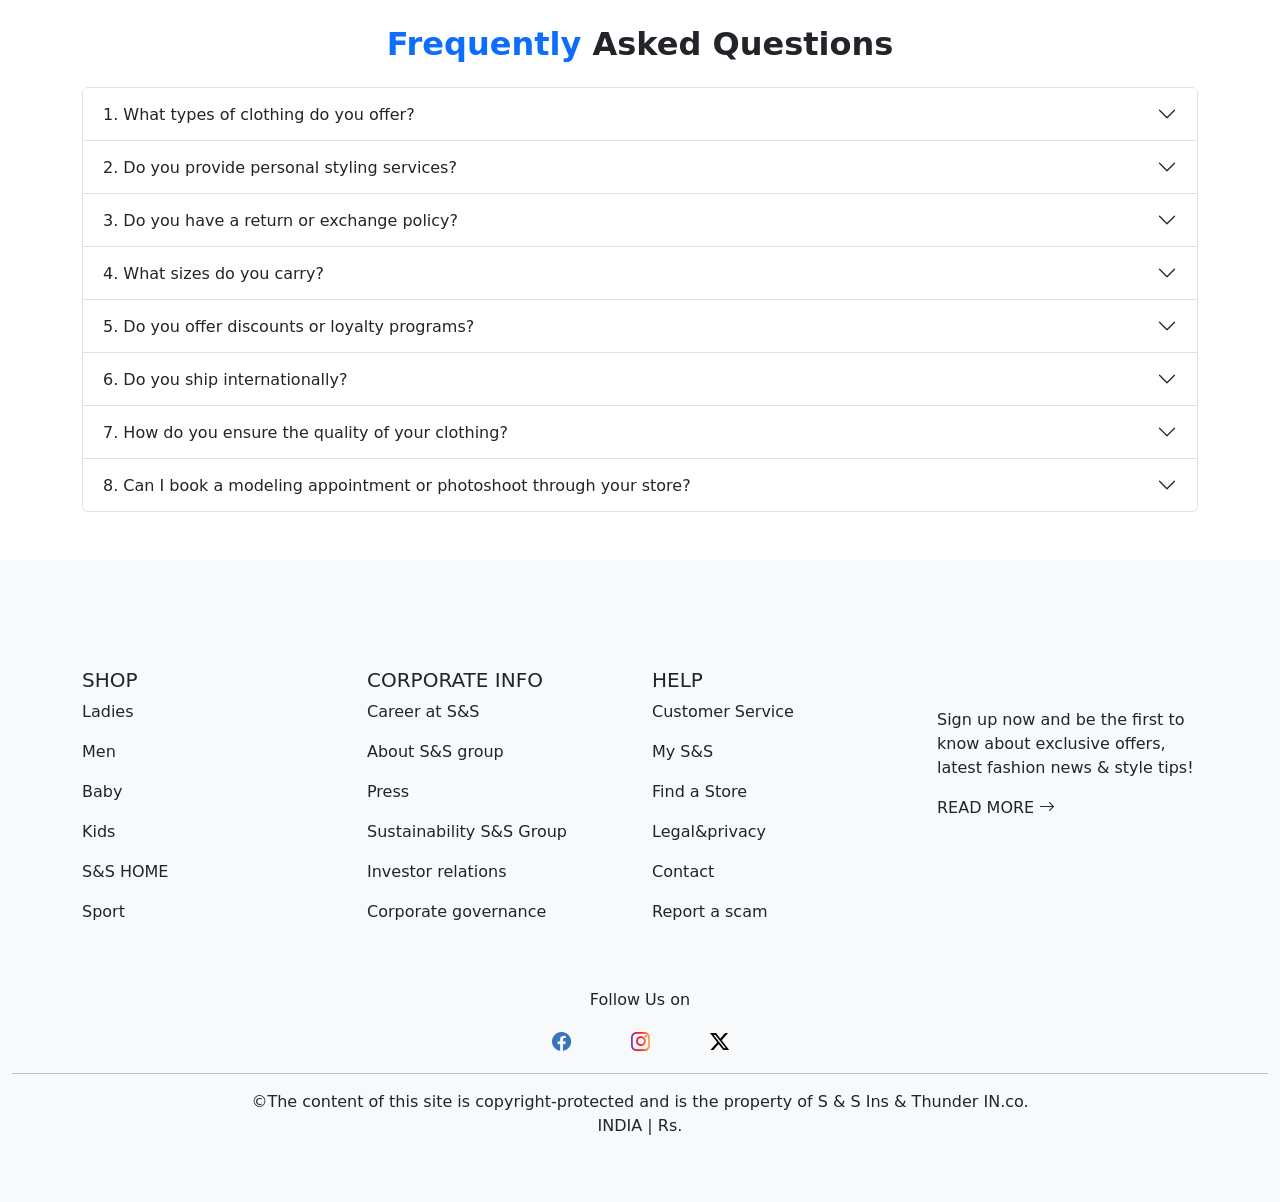
<file: contact.html>
<!DOCTYPE html>
<html lang="en">
<head>
    <meta charset="UTF-8">
    <meta name="viewport" content="width=device-width, initial-scale=1.0">
    <title>StyleSavvy</title>
    <link rel="stylesheet" href="style.css">
    <link rel="shortcut icon" href="./asserts/letter-s.png" type="image/x-icon">
    <!-- AOS animation Link -->
    <link href="https://unpkg.com/aos@2.3.1/dist/aos.css" rel="stylesheet">
    <!-- icon bootstrap -->
    <link rel="stylesheet" href="https://cdn.jsdelivr.net/npm/bootstrap-icons@1.11.3/font/bootstrap-icons.min.css">
    <!-- css bootstrap -->
    <link href="https://cdn.jsdelivr.net/npm/bootstrap@5.3.3/dist/css/bootstrap.min.css" rel="stylesheet" integrity="sha384-QWTKZyjpPEjISv5WaRU9OFeRpok6YctnYmDr5pNlyT2bRjXh0JMhjY6hW+ALEwIH" crossorigin="anonymous">
  </head>
</head>
<body>

  <p class="text-center bg-black text-white para-offer">Join our showroom and get 25 % off ! Coupon code : Bangbang45</p>

    <!-- header section start -->
    <nav class="navbar navbar-expand-lg fixed-top navbar-pos">
        <div class="container-fluid">
          <button class="navbar-toggler" type="button" data-bs-toggle="collapse" data-bs-target="#navbarSupportedContent" aria-controls="navbarSupportedContent" aria-expanded="false" aria-label="Toggle navigation">
            <span class="navbar-toggler-icon"></span>
          </button>
          <div class="collapse navbar-collapse position-nav" id="navbarSupportedContent">

            <div class="fs-4 ms-5 d-none d-lg-block">
             
              <a data-bs-toggle="offcanvas" data-bs-target="#offcanvasWithBothOptions" aria-controls="offcanvasWithBothOptions">
                <i class="bi bi-justify"></i> 
              </a>
            </div>

            <ul class="navbar-nav mx-auto mb-2 mb-lg-0 text-center d-flex align-items-center justify-content-center">

              <li class="nav-item mx-3">
                <a class="nav-link  nav-eff" href="./index.html">Home</a>
              </li>
            
              <li class="nav-item mx-3">
                <a class="nav-link nav-eff" href="./Shop.html">Shop</a>
              </li>
            
              <li class="mx-3">
                <a class="navbar-brand fw-bold fs-4" href="#" style="margin-left: 30px;">Style<span style="color: red">Savvy</span></a>
              </li>
            
              <li class="nav-item mx-3">
                <a class="nav-link nav-eff" href="./AboutUs.html">AboutUs</a>
              </li>
            
              <li class="nav-item mx-3">
                <a class="nav-link active nav-eff" href="./contact.html">Contact</a>
              </li>
            
            </ul>
            


            <ul class="navbar-nav mb-lg-0 text-center gap-3 me-5">

                <li class="nav-item">
                    <li class="nav-item">
                        <a href="./cart.html" class="btn btn-outline-danger">
                            <i class="bi bi-cart3"></i>
                        </a>
                    </li>
                    <li class="nav-item">
                        <a href="./loginpage1.html">
                          <button class="btn btn-outline-danger">
                          <i class="bi bi-person-circle"></i></button>
                        </a>
                            
                    </li>

                
            </ul>
          </div>
        </div>
      </nav>
    <!-- header section end -->

      
  <!-- Contact us start -->

 
<!-- contact us card section start -->
<!-- contact us card section end -->

<!-- contact us form start -->

<div class="section-container container">
  <div class="row">
    <!-- Left column (Image) -->
    <div class="col-12 col-md-6">
      <img src="./asserts/AB1.webp" alt="Call Center" class="img-fluid form-img mt-3 ms-2" style="height: 550px; width: 550px;">
    </div>

    <!-- Right column (Form) -->
    <div class="col-12 col-md-6">
      <h3 class="text-center mb-5" style="font-family: monospace;">Contact For Modelling</h3>
      <form class="row g-3">
        <div class="col-md-6">
          <label for="inputEmail4" class="form-label form-label-contact-us">Full Name</label>
          <input type="text" class="form-control" id="inputEmail4">
        </div>

        <div class="col-md-6">
          <label for="inputEmail4" class="form-label form-label-contact-us">Contact</label>
          <input type="tel" class="form-control" id="inputEmail4">
        </div>

        <div class="col-md-12">
          <label for="inputEmail4" class="form-label form-label-contact-us">Email</label>
          <input type="email" class="form-control" id="inputEmail4">
        </div>
        <div class="col-12">
          <label for="inputAddress" class="form-label form-label-contact-us">Address</label>
          <input type="text" class="form-control" id="inputAddress" placeholder="1234 Main St">
        </div>
        <div class="col-md-6">
          <label for="inputCity" class="form-label form-label-contact-us">City</label>
          <input type="text" class="form-control" id="inputCity">
        </div>
        <div class="col-md-2">
          <label for="inputZip" class="form-label form-label-contact-us">Zip</label>
          <input type="text" class="form-control" id="inputZip">
        </div>

        <div class="form-floating">
          <textarea class="form-control" placeholder="Leave a comment here" id="floatingTextarea"></textarea>
          <label for="floatingTextarea">Write a note</label>
        </div>

        <div class="col-12">
          <button type="submit" class="btn btn-primary px-3">Submit</button>
        </div>
      </form>
    </div>
  </div>
</div>

<!-- contact us form end -->

<!-- Map start -->
  <div class="container">
    <p>
      <iframe src="https://www.google.com/maps/embed?pb=!1m18!1m12!1m3!1d3443.5966711218903!2d78.38881797462923!3d17.49327329974727!2m3!1f0!2f0!3f0!3m2!1i1024!2i768!4f13.1!3m3!1m2!1s0x3bcb9186c9216501%3A0x5b92f2e1fd8fc012!2sJawaharlal%20Nehru%20Technological%20University%20Hyderabad!5e1!3m2!1sen!2sin!4v1726579048833!5m2!1sen!2sin" 
      width="100%" height="650" style="border:0; border-radius: 20px;" allowfullscreen="" loading="lazy" referrerpolicy="no-referrer-when-downgrade"></iframe></p>
  </div>
 <!-- Map end -->


 <!-- FAQS Start -->
<div class="container mt-5 mb-5">
    <h2 class="mb-4 text-center fw-bold"><span class="text-primary">Frequently</span> Asked Questions</h2>
  
    <div class="accordion" id="faqAccordion">
  
      <!-- FAQ 1 -->
      <div class="accordion-item">
        <h2 class="accordion-header" id="faqHeading1">
          <button class="accordion-button collapsed" type="button" data-bs-toggle="collapse" data-bs-target="#faqCollapse1" aria-expanded="true" aria-controls="faqCollapse1">
            1. What types of clothing do you offer?
          </button>
        </h2>
        <div id="faqCollapse1" class="accordion-collapse collapse" aria-labelledby="faqHeading1" data-bs-parent="#faqAccordion">
          <div class="accordion-body">
            We offer a wide range of clothing including casual wear, formal attire, activewear, and accessories. Our collection features the latest trends in fashion for men, women, and children.
          </div>
        </div>
      </div>
  
      <!-- FAQ 2 -->
      <div class="accordion-item">
        <h2 class="accordion-header" id="faqHeading2">
          <button class="accordion-button collapsed" type="button" data-bs-toggle="collapse" data-bs-target="#faqCollapse2" aria-expanded="false" aria-controls="faqCollapse2">
            2. Do you provide personal styling services?
          </button>
        </h2>
        <div id="faqCollapse2" class="accordion-collapse collapse" aria-labelledby="faqHeading2" data-bs-parent="#faqAccordion">
          <div class="accordion-body">
            Yes, we offer personalized styling consultations for individuals looking to upgrade their wardrobe. Our stylists can help you find the perfect outfit for any occasion.
          </div>
        </div>
      </div>
  
      <!-- FAQ 3 -->
      <div class="accordion-item">
        <h2 class="accordion-header" id="faqHeading3">
          <button class="accordion-button collapsed" type="button" data-bs-toggle="collapse" data-bs-target="#faqCollapse3" aria-expanded="false" aria-controls="faqCollapse3">
            3. Do you have a return or exchange policy?
          </button>
        </h2>
        <div id="faqCollapse3" class="accordion-collapse collapse" aria-labelledby="faqHeading3" data-bs-parent="#faqAccordion">
          <div class="accordion-body">
            Yes, we have a 30-day return and exchange policy for unworn items with tags still attached. You can return or exchange your purchase either in-store or online, subject to our policy guidelines.
          </div>
        </div>
      </div>
  
      <!-- FAQ 4 -->
      <div class="accordion-item">
        <h2 class="accordion-header" id="faqHeading4">
          <button class="accordion-button collapsed" type="button" data-bs-toggle="collapse" data-bs-target="#faqCollapse4" aria-expanded="false" aria-controls="faqCollapse4">
            4. What sizes do you carry?
          </button>
        </h2>
        <div id="faqCollapse4" class="accordion-collapse collapse" aria-labelledby="faqHeading4" data-bs-parent="#faqAccordion">
          <div class="accordion-body">
            We offer a wide range of sizes, from petite to plus size, ensuring everyone can find the perfect fit. Our size guide is available to help you find the best size for you.
          </div>
        </div>
      </div>
  
      <!-- FAQ 5 -->
      <div class="accordion-item">
        <h2 class="accordion-header" id="faqHeading5">
          <button class="accordion-button collapsed" type="button" data-bs-toggle="collapse" data-bs-target="#faqCollapse5" aria-expanded="false" aria-controls="faqCollapse5">
            5. Do you offer discounts or loyalty programs?
          </button>
        </h2>
        <div id="faqCollapse5" class="accordion-collapse collapse" aria-labelledby="faqHeading5" data-bs-parent="#faqAccordion">
          <div class="accordion-body">
            Yes, we offer seasonal discounts and promotions. Additionally, our loyalty program allows customers to earn points with every purchase, which can be redeemed for future discounts.
          </div>
        </div>
      </div>
  
      <!-- FAQ 6 -->
      <div class="accordion-item">
        <h2 class="accordion-header" id="faqHeading6">
          <button class="accordion-button collapsed" type="button" data-bs-toggle="collapse" data-bs-target="#faqCollapse6" aria-expanded="false" aria-controls="faqCollapse6">
            6. Do you ship internationally?
          </button>
        </h2>
        <div id="faqCollapse6" class="accordion-collapse collapse" aria-labelledby="faqHeading6" data-bs-parent="#faqAccordion">
          <div class="accordion-body">
            Yes, we offer worldwide shipping. Shipping rates and delivery times vary depending on the destination. You can check the shipping details at checkout.
          </div>
        </div>
      </div>
  
      <!-- FAQ 7 -->
      <div class="accordion-item">
        <h2 class="accordion-header" id="faqHeading7">
          <button class="accordion-button collapsed" type="button" data-bs-toggle="collapse" data-bs-target="#faqCollapse7" aria-expanded="false" aria-controls="faqCollapse7">
            7. How do you ensure the quality of your clothing?
          </button>
        </h2>
        <div id="faqCollapse7" class="accordion-collapse collapse" aria-labelledby="faqHeading7" data-bs-parent="#faqAccordion">
          <div class="accordion-body">
            We work closely with reputable designers and manufacturers to ensure that our clothing is made from high-quality fabrics. Each item goes through a thorough quality check before it reaches our store.
          </div>
        </div>
      </div>
  
      <!-- FAQ 8 -->
      <div class="accordion-item">
        <h2 class="accordion-header" id="faqHeading8">
          <button class="accordion-button collapsed" type="button" data-bs-toggle="collapse" data-bs-target="#faqCollapse8" aria-expanded="false" aria-controls="faqCollapse8">
            8. Can I book a modeling appointment or photoshoot through your store?
          </button>
        </h2>
        <div id="faqCollapse8" class="accordion-collapse collapse" aria-labelledby="faqHeading8" data-bs-parent="#faqAccordion">
          <div class="accordion-body">
            Yes, we collaborate with professional photographers and offer in-store modeling appointments. You can book a session through our website or contact us directly for more details.
          </div>
        </div>
      </div>
  
    </div>
  </div>
  <!-- FAQS end -->
  
      
<!-- footer section start -->

   <!-- fluid occupies full width- which is a bootstrap class -->
   <div class="container-fluid footer bg-body-tertiary mt-5 pb-5">
    <div class="container">
<!-- footer links start -->
      <div class="row">


<!-- col1 start -->

        <div class="col-12 col-sm-12 col-md-3 col-lg-3">
          <h5 class="mt-2">SHOP</h5>
          <a href="" class="nav-link footer-link">
            <p>Ladies</p>
            <p>Men</p>
            <p>Baby</p>
            <p>Kids</p>
            <p>S&S HOME</p>
            <p>Sport</p>

            
          </a>

        </div>
<!-- col1 end -->



<!-- col2 start -->

        <div class="col-12 col-sm-12 col-md-3 col-lg-3">
          <h5 class="mt-2">CORPORATE INFO</h5>
          <a href="" class="nav-link footer-link">
            <p>Career at S&S</p>
            <p>About S&S group</p>
            <P>Press</P>
            <p>Sustainability S&S Group</p>
            <p>Investor relations</p>
            <P>Corporate governance</P>
          </a>

        </div>
<!-- col2 end -->

<!-- col3 start -->
        <div class="col-12 col-sm-12 col-md-3 col-lg-3">
          <h5 class="mt-2">HELP</h5>
          <a href="" class="nav-link footer-link">
            <p>Customer Service</p>
            <p>My S&S</p>
            <p>Find a Store</p>
            <p>Legal&privacy</p>
            <p>Contact</p>
            <p>Report a scam</p>
          </a>
        </div>
<!-- col3 end -->

<!-- col4 start -->
        <div class="col-12 col-sm-12 col-md-3 col-lg-3">

          <a href="" class="nav-link footer-link">
            <p class="d-flex gap-2 mt-5">
              Sign up now and be the first to know about exclusive offers, latest fashion news & style tips!
            </p>
          
            <p>
              READ MORE <span><i class="bi bi-arrow-right"></i></span>
            </p>

            


          </a>
        </div>
<!-- col4 end -->
      </div>

<!-- col start -->
        <div class="col-12 col-sm-12 col-md-12 col-lg-12">
          <p class="text-center mt-5">Follow Us on</p>
            <div class="logo-display">
              <a href="https://www.facebook.com/" target="_blank"><i class="bi bi-facebook"></i></a>
              <a href="https://www.instagram.com/" target="_blank"><i class="bi bi-instagram"></i></a>
              <a href="https://www.twitter.com/" target="_blank"><i class="bi bi-twitter-x"></i></a>
            </div>
        </div>

<!-- col end -->





<!-- footer links end -->
    </div>
    <div class="text-center">
      <hr>
      <span>&copy;The content of this site is copyright-protected and is the property of S & S Ins & Thunder IN.co.</span>
      <p>INDIA | Rs.</p>
    </div>
   </div>
  <!-- footer section end -->




<!-- Off canvas start -->
   <div class="offcanvas offcanvas-start" data-bs-scroll="true" tabindex="-1" id="offcanvasWithBothOptions" aria-labelledby="offcanvasWithBothOptionsLabel">
    <div class="offcanvas-header">
      <h5 class="offcanvas-title" id="offcanvasWithBothOptionsLabel">
        <a class="navbar-brand fw-bold fs-4" href="#">Style<span style="color: red">Savvy</span></a>
      </h5>
      <button type="button" class="btn-close" data-bs-dismiss="offcanvas" aria-label="Close"></button>
    </div>
    <div class="offcanvas-body">
      <p>Try the Best Clothing with Latest Trends & Styles</p>
      <p>
        <div class="accordion accordion-flush" id="accordionFlushExample">
          <div class="accordion-item">
            <h2 class="accordion-header">
              <button class="accordion-button collapsed" type="button" data-bs-toggle="collapse" data-bs-target="#flush-collapseOne" aria-expanded="false" aria-controls="flush-collapseOne">
                Men Collections
              </button>
            </h2>
            <div id="flush-collapseOne" class="accordion-collapse collapse" data-bs-parent="#accordionFlushExample">
              <div class="accordion-body">
                <div class="d-flex align-items-center">
                  <span class="mb-2">By Season</span>
                  <div class="dropdown-center mb-1">
                    <span class="bi bi-arrow-right arrow1" data-bs-toggle="dropdown" aria-expanded="false"></span>
                    <ul class="dropdown-menu">
                      <li><a class="dropdown-item" href="#">Summer</a></li>
                      <li><a class="dropdown-item" href="#">Winter</a></li>
                      <li><a class="dropdown-item" href="#">Rainy</a></li>
                    </ul>
                  </div>
                </div>



               <div class="d-flex align-items-center">
                  <span class="mb-2">Special Sale</span>
                  <div class="dropdown-center mb-1">
                    <span class="bi bi-arrow-right arrow2" data-bs-toggle="dropdown" aria-expanded="false"></span>
                    <ul class="dropdown-menu">
                      <li><a class="dropdown-item" href="#">Shirts</a></li>
                      <li><a class="dropdown-item" href="#">Jeans</a></li>
                      <li><a class="dropdown-item" href="#">Hoodies</a></li>
                      <li><a class="dropdown-item" href="#">Suits</a></li>
                    </ul>
                  </div>
                </div>

                <div class="d-flex align-items-center">
                  <span class="mb-2">Collections</span>
                  <div class="dropdown-center mb-1">
                    <span class="bi bi-arrow-right arrow3" data-bs-toggle="dropdown" aria-expanded="false"></span>
                    <ul class="dropdown-menu">
                      <li><a class="dropdown-item" href="#">Shirts</a></li>
                      <li><a class="dropdown-item" href="#">Jeans</a></li>
                      <li><a class="dropdown-item" href="#">Hoodies</a></li>
                      <li><a class="dropdown-item" href="#">Suits</a></li>
                    </ul>
                  </div>
                </div>

                <div class="d-flex align-items-center">
                  <span class="mb-2">Offer sale</span>
                  <div class="dropdown-center mb-1">
                    <span class="bi bi-arrow-right arrow4" data-bs-toggle="dropdown" aria-expanded="false"></span>
                    <ul class="dropdown-menu">
                      <li><a class="dropdown-item" href="#">Shirts</a></li>
                      <li><a class="dropdown-item" href="#">Jeans</a></li>
                      <li><a class="dropdown-item" href="#">Hoodies</a></li>
                      <li><a class="dropdown-item" href="#">Suits</a></li>
                    </ul>
                  </div>
                </div>
              </div>
              
            </div>
          </div>
          <div class="accordion-item">
            <h2 class="accordion-header">
              <button class="accordion-button collapsed" type="button" data-bs-toggle="collapse" data-bs-target="#flush-collapseTwo" aria-expanded="false" aria-controls="flush-collapseTwo">
                Women Collections
              </button>
            </h2>
            <div id="flush-collapseTwo" class="accordion-collapse collapse" data-bs-parent="#accordionFlushExample">
              <div class="accordion-body">
                <div class="accordion-body">
                  <div class="d-flex align-items-center">
                    <span class="mb-2">By Season</span>
                    <div class="dropdown-center mb-1">
                      <span class="bi bi-arrow-right arrow1" data-bs-toggle="dropdown" aria-expanded="false"></span>
                      <ul class="dropdown-menu">
                        <li><a class="dropdown-item" href="#">Summer</a></li>
                        <li><a class="dropdown-item" href="#">Winter</a></li>
                        <li><a class="dropdown-item" href="#">Rainy</a></li>
                      </ul>
                    </div>
                  </div>
  
  
  
                 <div class="d-flex align-items-center">
                    <span class="mb-2">Special Sale</span>
                    <div class="dropdown-center mb-1">
                      <span class="bi bi-arrow-right arrow2" data-bs-toggle="dropdown" aria-expanded="false"></span>
                      <ul class="dropdown-menu">
                        <li><a class="dropdown-item" href="#">Shirts</a></li>
                        <li><a class="dropdown-item" href="#">Jeans</a></li>
                        <li><a class="dropdown-item" href="#">Hoodies</a></li>
                        <li><a class="dropdown-item" href="#">Suits</a></li>
                      </ul>
                    </div>
                  </div>
  
                  <div class="d-flex align-items-center">
                    <span class="mb-2">Collections</span>
                    <div class="dropdown-center mb-1">
                      <span class="bi bi-arrow-right arrow3" data-bs-toggle="dropdown" aria-expanded="false"></span>
                      <ul class="dropdown-menu">
                        <li><a class="dropdown-item" href="#">Shirts</a></li>
                        <li><a class="dropdown-item" href="#">Jeans</a></li>
                        <li><a class="dropdown-item" href="#">Hoodies</a></li>
                        <li><a class="dropdown-item" href="#">Suits</a></li>
                      </ul>
                    </div>
                  </div>
  
                  <div class="d-flex align-items-center">
                    <span class="mb-2">Offer sale</span>
                    <div class="dropdown-center mb-1">
                      <span class="bi bi-arrow-right arrow4" data-bs-toggle="dropdown" aria-expanded="false"></span>
                      <ul class="dropdown-menu">
                        <li><a class="dropdown-item" href="#">Shirts</a></li>
                        <li><a class="dropdown-item" href="#">Jeans</a></li>
                        <li><a class="dropdown-item" href="#">Hoodies</a></li>
                        <li><a class="dropdown-item" href="#">Suits</a></li>
                      </ul>
                    </div>
                  </div>
                </div>
                
              </div>
            </div>
          </div>
          <div class="accordion-item">
            <h2 class="accordion-header">
              <button class="accordion-button collapsed" type="button" data-bs-toggle="collapse" data-bs-target="#flush-collapseThree" aria-expanded="false" aria-controls="flush-collapseThree">
                Kids
              </button>
            </h2>
            <div id="flush-collapseThree" class="accordion-collapse collapse" data-bs-parent="#accordionFlushExample">
              <div class="accordion-body">
                <div class="accordion-body">
                  <div class="d-flex align-items-center">
                    <span class="mb-2">By Season</span>
                    <div class="dropdown-center mb-1">
                      <span class="bi bi-arrow-right arrow1" data-bs-toggle="dropdown" aria-expanded="false"></span>
                      <ul class="dropdown-menu">
                        <li><a class="dropdown-item" href="#">Summer</a></li>
                        <li><a class="dropdown-item" href="#">Winter</a></li>
                        <li><a class="dropdown-item" href="#">Rainy</a></li>
                      </ul>
                    </div>
                  </div>
  
  
  
                 <div class="d-flex align-items-center">
                    <span class="mb-2">Special Sale</span>
                    <div class="dropdown-center mb-1">
                      <span class="bi bi-arrow-right arrow2" data-bs-toggle="dropdown" aria-expanded="false"></span>
                      <ul class="dropdown-menu">
                        <li><a class="dropdown-item" href="#">Shirts</a></li>
                        <li><a class="dropdown-item" href="#">Jeans</a></li>
                        <li><a class="dropdown-item" href="#">Hoodies</a></li>
                        <li><a class="dropdown-item" href="#">Suits</a></li>
                      </ul>
                    </div>
                  </div>
  
                  <div class="d-flex align-items-center">
                    <span class="mb-2">Collections</span>
                    <div class="dropdown-center mb-1">
                      <span class="bi bi-arrow-right arrow3" data-bs-toggle="dropdown" aria-expanded="false"></span>
                      <ul class="dropdown-menu">
                        <li><a class="dropdown-item" href="#">Shirts</a></li>
                        <li><a class="dropdown-item" href="#">Jeans</a></li>
                        <li><a class="dropdown-item" href="#">Hoodies</a></li>
                        <li><a class="dropdown-item" href="#">Suits</a></li>
                      </ul>
                    </div>
                  </div>
  
                  <div class="d-flex align-items-center">
                    <span class="mb-2">Offer sale</span>
                    <div class="dropdown-center mb-1">
                      <span class="bi bi-arrow-right arrow4" data-bs-toggle="dropdown" aria-expanded="false"></span>
                      <ul class="dropdown-menu">
                        <li><a class="dropdown-item" href="#">Shirts</a></li>
                        <li><a class="dropdown-item" href="#">Jeans</a></li>
                        <li><a class="dropdown-item" href="#">Hoodies</a></li>
                        <li><a class="dropdown-item" href="#">Suits</a></li>
                      </ul>
                    </div>
                  </div>
                </div>               
              </div>
            </div>
          </div>
          <div class="accordion-item">
            <h2 class="accordion-header">
              <button class="accordion-button collapsed" type="button" data-bs-toggle="collapse" data-bs-target="#flush-collapseFour" aria-expanded="false" aria-controls="flush-collapseFour">
                Watches
              </button>
            </h2>
            <div id="flush-collapseFour" class="accordion-collapse collapse" data-bs-parent="#accordionFlushExample">
              <div class="accordion-body"></div>
            </div>
          </div>

          <div class="accordion-item">
            <h2 class="accordion-header">
              <button class="accordion-button collapsed" type="button" data-bs-toggle="collapse" data-bs-target="#flush-collapseFive" aria-expanded="false" aria-controls="flush-collapseFive">
                Jewellery
              </button>
            </h2>
            <div id="flush-collapseFive" class="accordion-collapse collapse" data-bs-parent="#accordionFlushExample">
              <div class="accordion-body"></div>
          </div>
        </div>

        <div class="accordion-item">
          <h2 class="accordion-header">
            <button class="accordion-button collapsed" type="button" data-bs-toggle="collapse" data-bs-target="#flush-collapseSix" aria-expanded="false" aria-controls="flush-collapseSix">
              FootWear
            </button>
          </h2>
          <div id="flush-collapseSix" class="accordion-collapse collapse" data-bs-parent="#accordionFlushExample">
            <div class="accordion-body"></div>
        </div>
      </div>
        

      </p>
    </div>
  </div>
  <!-- off canvas end -->









    
<!-- script -->
<script src="https://cdn.jsdelivr.net/npm/bootstrap@5.3.3/dist/js/bootstrap.bundle.min.js" integrity="sha384-YvpcrYf0tY3lHB60NNkmXc5s9fDVZLESaAA55NDzOxhy9GkcIdslK1eN7N6jIeHz" crossorigin="anonymous"></script>
<!-- AOS animation script -->
<script src="https://unpkg.com/aos@2.3.1/dist/aos.js"></script>
<script>
  AOS.init();
</script>
</body>
</html>
</file>
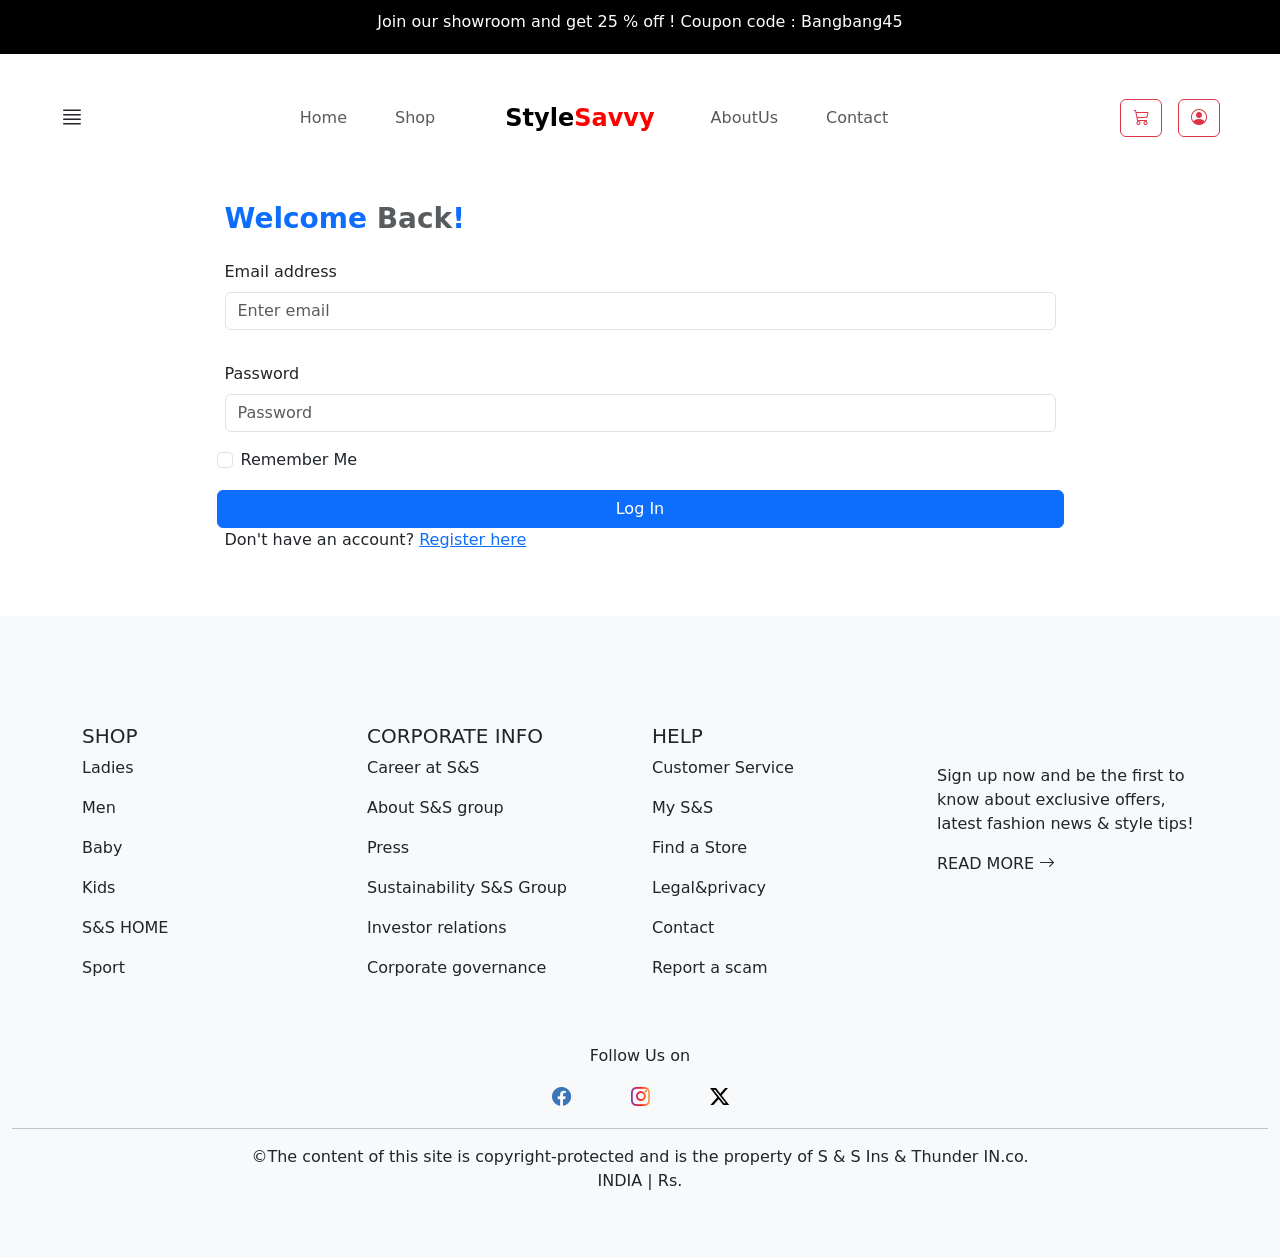
<file: loginpage1.html>
<!DOCTYPE html>
<html lang="en">
<head>
    <meta charset="UTF-8">
    <meta name="viewport" content="width=device-width, initial-scale=1.0">
    <title>StyleSavvy</title>
    <link rel="stylesheet" href="style.css">
    <link rel="shortcut icon" href="./asserts/letter-s.png" type="image/x-icon">
    <!-- AOS animation Link -->
    <link href="https://unpkg.com/aos@2.3.1/dist/aos.css" rel="stylesheet">
    <!-- icon bootstrap -->
    <link rel="stylesheet" href="https://cdn.jsdelivr.net/npm/bootstrap-icons@1.11.3/font/bootstrap-icons.min.css">
    <!-- css bootstrap -->
    <link href="https://cdn.jsdelivr.net/npm/bootstrap@5.3.3/dist/css/bootstrap.min.css" rel="stylesheet" integrity="sha384-QWTKZyjpPEjISv5WaRU9OFeRpok6YctnYmDr5pNlyT2bRjXh0JMhjY6hW+ALEwIH" crossorigin="anonymous">
  </head>
</head>
<body>

  <p class="text-center bg-black text-white para-offer">Join our showroom and get 25 % off ! Coupon code : Bangbang45</p>

    <!-- header section start -->
    <nav class="navbar navbar-expand-lg fixed-top navbar-pos">
        <div class="container-fluid">
          <button class="navbar-toggler" type="button" data-bs-toggle="collapse" data-bs-target="#navbarSupportedContent" aria-controls="navbarSupportedContent" aria-expanded="false" aria-label="Toggle navigation">
            <span class="navbar-toggler-icon"></span>
          </button>
          <div class="collapse navbar-collapse position-nav" id="navbarSupportedContent">

            <div class="fs-4 ms-5 d-none d-lg-block">
             
              <a data-bs-toggle="offcanvas" data-bs-target="#offcanvasWithBothOptions" aria-controls="offcanvasWithBothOptions">
                <i class="bi bi-justify"></i> 
              </a>
            </div>

            <ul class="navbar-nav mx-auto mb-2 mb-lg-0 text-center d-flex align-items-center justify-content-center">

              <li class="nav-item mx-3">
                <a class="nav-link nav-eff" href="./index.html">Home</a>
              </li>
            
              <li class="nav-item mx-3">
                <a class="nav-link nav-eff" href="./Shop.html">Shop</a>
              </li>
            
              <li class="mx-3">
                <a class="navbar-brand fw-bold fs-4" href="#" style="margin-left: 30px;">Style<span style="color: red">Savvy</span></a>
              </li>
            
              <li class="nav-item mx-3">
                <a class="nav-link nav-eff" href="./AboutUs.html">AboutUs</a>
              </li>
            
              <li class="nav-item mx-3">
                <a class="nav-link nav-eff" href="./contact.html">Contact</a>
              </li>
            
            </ul>
            


            <ul class="navbar-nav mb-lg-0 text-center gap-3 me-5">

                <li class="nav-item">
                    <li class="nav-item">
                        <a href="./cart.html" class="btn btn-outline-danger">
                            <i class="bi bi-cart3"></i>
                        </a>
                    </li>
                <li class="nav-item">
                  <button class="btn btn-outline-danger">
                    <i class="bi bi-person-circle"></i></button>
                </li>

                
            </ul>
          </div>
        </div>
      </nav>
    <!-- header section end -->

    

    
  <div class="signin-container container">
    <div class="row justify-content-center align-items-center transparent-card">
      <div class="col-12 col-md-9">
        <form class="row g-3">

            <h3 class="text-primary pt-5 fw-bold">Welcome <span class="text-body-secondary">Back</span>!</h3>

            <!-- Email Field -->
            <div class="col-12 col-md-12 mb-3">
                <label for="email" class="form-label ">Email address</label>
                <input type="email" class="form-control" id="email" placeholder="Enter email">
            </div>
        
            <!-- Password Field -->
            <div class="col-12 col-md-12 ">
                <label for="password" class="form-label">Password</label>
                <input type="password" class="form-control" id="password" placeholder="Password">
            </div>
        
            <!-- Remember Me Checkbox -->
            <div class="col-12 col-md-12 mt-3 form-check">
                <input type="checkbox" class="form-check-input" id="rememberMe">
                <label class="form-check-label" for="rememberMe">Remember Me</label>
            </div>
        
            <!-- Submit Button -->
            <button type="submit" class="btn btn-primary">Log In</button>
        </form>
        
        <div>
            <p>Don't have an account? <a href="register.html">Register here</a></p>
        </div>
            </div>
            </div>
        </form>
      </div>
    </div>
  </div>
  





      
<!-- footer section start -->

   <!-- fluid occupies full width- which is a bootstrap class -->
   <div class="container-fluid footer bg-body-tertiary mt-5 pb-5">
    <div class="container">
<!-- footer links start -->
      <div class="row">


<!-- col1 start -->

        <div class="col-12 col-sm-12 col-md-3 col-lg-3">
          <h5 class="mt-2">SHOP</h5>
          <a href="" class="nav-link footer-link">
            <p>Ladies</p>
            <p>Men</p>
            <p>Baby</p>
            <p>Kids</p>
            <p>S&S HOME</p>
            <p>Sport</p>

            
          </a>

        </div>
<!-- col1 end -->



<!-- col2 start -->

        <div class="col-12 col-sm-12 col-md-3 col-lg-3">
          <h5 class="mt-2">CORPORATE INFO</h5>
          <a href="" class="nav-link footer-link">
            <p>Career at S&S</p>
            <p>About S&S group</p>
            <P>Press</P>
            <p>Sustainability S&S Group</p>
            <p>Investor relations</p>
            <P>Corporate governance</P>
          </a>

        </div>
<!-- col2 end -->

<!-- col3 start -->
        <div class="col-12 col-sm-12 col-md-3 col-lg-3">
          <h5 class="mt-2">HELP</h5>
          <a href="" class="nav-link footer-link">
            <p>Customer Service</p>
            <p>My S&S</p>
            <p>Find a Store</p>
            <p>Legal&privacy</p>
            <p>Contact</p>
            <p>Report a scam</p>
          </a>
        </div>
<!-- col3 end -->

<!-- col4 start -->
        <div class="col-12 col-sm-12 col-md-3 col-lg-3">

          <a href="" class="nav-link footer-link">
            <p class="d-flex gap-2 mt-5">
              Sign up now and be the first to know about exclusive offers, latest fashion news & style tips!
            </p>
          
            <p>
              READ MORE <span><i class="bi bi-arrow-right"></i></span>
            </p>

            


          </a>
        </div>
<!-- col4 end -->
      </div>

<!-- col start -->
        <div class="col-12 col-sm-12 col-md-12 col-lg-12">
          <p class="text-center mt-5">Follow Us on</p>
            <div class="logo-display">
              <a href="https://www.facebook.com/" target="_blank"><i class="bi bi-facebook"></i></a>
              <a href="https://www.instagram.com/" target="_blank"><i class="bi bi-instagram"></i></a>
              <a href="https://www.twitter.com/" target="_blank"><i class="bi bi-twitter-x"></i></a>
            </div>
        </div>

<!-- col end -->





<!-- footer links end -->
    </div>
    <div class="text-center">
      <hr>
      <span>&copy;The content of this site is copyright-protected and is the property of S & S Ins & Thunder IN.co.</span>
      <p>INDIA | Rs.</p>
    </div>
   </div>
  <!-- footer section end -->




<!-- Off canvas start -->
   <div class="offcanvas offcanvas-start" data-bs-scroll="true" tabindex="-1" id="offcanvasWithBothOptions" aria-labelledby="offcanvasWithBothOptionsLabel">
    <div class="offcanvas-header">
      <h5 class="offcanvas-title" id="offcanvasWithBothOptionsLabel">
        <a class="navbar-brand fw-bold fs-4" href="#">Style<span style="color: red">Savvy</span></a>
      </h5>
      <button type="button" class="btn-close" data-bs-dismiss="offcanvas" aria-label="Close"></button>
    </div>
    <div class="offcanvas-body">
      <p>Try the Best Clothing with Latest Trends & Styles</p>
      <p>
        <div class="accordion accordion-flush" id="accordionFlushExample">
          <div class="accordion-item">
            <h2 class="accordion-header">
              <button class="accordion-button collapsed" type="button" data-bs-toggle="collapse" data-bs-target="#flush-collapseOne" aria-expanded="false" aria-controls="flush-collapseOne">
                Men Collections
              </button>
            </h2>
            <div id="flush-collapseOne" class="accordion-collapse collapse" data-bs-parent="#accordionFlushExample">
              <div class="accordion-body">
                <div class="d-flex align-items-center">
                  <span class="mb-2">By Season</span>
                  <div class="dropdown-center mb-1">
                    <span class="bi bi-arrow-right arrow1" data-bs-toggle="dropdown" aria-expanded="false"></span>
                    <ul class="dropdown-menu">
                      <li><a class="dropdown-item" href="#">Summer</a></li>
                      <li><a class="dropdown-item" href="#">Winter</a></li>
                      <li><a class="dropdown-item" href="#">Rainy</a></li>
                    </ul>
                  </div>
                </div>



               <div class="d-flex align-items-center">
                  <span class="mb-2">Special Sale</span>
                  <div class="dropdown-center mb-1">
                    <span class="bi bi-arrow-right arrow2" data-bs-toggle="dropdown" aria-expanded="false"></span>
                    <ul class="dropdown-menu">
                      <li><a class="dropdown-item" href="#">Shirts</a></li>
                      <li><a class="dropdown-item" href="#">Jeans</a></li>
                      <li><a class="dropdown-item" href="#">Hoodies</a></li>
                      <li><a class="dropdown-item" href="#">Suits</a></li>
                    </ul>
                  </div>
                </div>

                <div class="d-flex align-items-center">
                  <span class="mb-2">Collections</span>
                  <div class="dropdown-center mb-1">
                    <span class="bi bi-arrow-right arrow3" data-bs-toggle="dropdown" aria-expanded="false"></span>
                    <ul class="dropdown-menu">
                      <li><a class="dropdown-item" href="#">Shirts</a></li>
                      <li><a class="dropdown-item" href="#">Jeans</a></li>
                      <li><a class="dropdown-item" href="#">Hoodies</a></li>
                      <li><a class="dropdown-item" href="#">Suits</a></li>
                    </ul>
                  </div>
                </div>

                <div class="d-flex align-items-center">
                  <span class="mb-2">Offer sale</span>
                  <div class="dropdown-center mb-1">
                    <span class="bi bi-arrow-right arrow4" data-bs-toggle="dropdown" aria-expanded="false"></span>
                    <ul class="dropdown-menu">
                      <li><a class="dropdown-item" href="#">Shirts</a></li>
                      <li><a class="dropdown-item" href="#">Jeans</a></li>
                      <li><a class="dropdown-item" href="#">Hoodies</a></li>
                      <li><a class="dropdown-item" href="#">Suits</a></li>
                    </ul>
                  </div>
                </div>
              </div>
              
            </div>
          </div>
          <div class="accordion-item">
            <h2 class="accordion-header">
              <button class="accordion-button collapsed" type="button" data-bs-toggle="collapse" data-bs-target="#flush-collapseTwo" aria-expanded="false" aria-controls="flush-collapseTwo">
                Women Collections
              </button>
            </h2>
            <div id="flush-collapseTwo" class="accordion-collapse collapse" data-bs-parent="#accordionFlushExample">
              <div class="accordion-body">
                <div class="accordion-body">
                  <div class="d-flex align-items-center">
                    <span class="mb-2">By Season</span>
                    <div class="dropdown-center mb-1">
                      <span class="bi bi-arrow-right arrow1" data-bs-toggle="dropdown" aria-expanded="false"></span>
                      <ul class="dropdown-menu">
                        <li><a class="dropdown-item" href="#">Summer</a></li>
                        <li><a class="dropdown-item" href="#">Winter</a></li>
                        <li><a class="dropdown-item" href="#">Rainy</a></li>
                      </ul>
                    </div>
                  </div>
  
  
  
                 <div class="d-flex align-items-center">
                    <span class="mb-2">Special Sale</span>
                    <div class="dropdown-center mb-1">
                      <span class="bi bi-arrow-right arrow2" data-bs-toggle="dropdown" aria-expanded="false"></span>
                      <ul class="dropdown-menu">
                        <li><a class="dropdown-item" href="#">Shirts</a></li>
                        <li><a class="dropdown-item" href="#">Jeans</a></li>
                        <li><a class="dropdown-item" href="#">Hoodies</a></li>
                        <li><a class="dropdown-item" href="#">Suits</a></li>
                      </ul>
                    </div>
                  </div>
  
                  <div class="d-flex align-items-center">
                    <span class="mb-2">Collections</span>
                    <div class="dropdown-center mb-1">
                      <span class="bi bi-arrow-right arrow3" data-bs-toggle="dropdown" aria-expanded="false"></span>
                      <ul class="dropdown-menu">
                        <li><a class="dropdown-item" href="#">Shirts</a></li>
                        <li><a class="dropdown-item" href="#">Jeans</a></li>
                        <li><a class="dropdown-item" href="#">Hoodies</a></li>
                        <li><a class="dropdown-item" href="#">Suits</a></li>
                      </ul>
                    </div>
                  </div>
  
                  <div class="d-flex align-items-center">
                    <span class="mb-2">Offer sale</span>
                    <div class="dropdown-center mb-1">
                      <span class="bi bi-arrow-right arrow4" data-bs-toggle="dropdown" aria-expanded="false"></span>
                      <ul class="dropdown-menu">
                        <li><a class="dropdown-item" href="#">Shirts</a></li>
                        <li><a class="dropdown-item" href="#">Jeans</a></li>
                        <li><a class="dropdown-item" href="#">Hoodies</a></li>
                        <li><a class="dropdown-item" href="#">Suits</a></li>
                      </ul>
                    </div>
                  </div>
                </div>
                
              </div>
            </div>
          </div>
          <div class="accordion-item">
            <h2 class="accordion-header">
              <button class="accordion-button collapsed" type="button" data-bs-toggle="collapse" data-bs-target="#flush-collapseThree" aria-expanded="false" aria-controls="flush-collapseThree">
                Kids
              </button>
            </h2>
            <div id="flush-collapseThree" class="accordion-collapse collapse" data-bs-parent="#accordionFlushExample">
              <div class="accordion-body">
                <div class="accordion-body">
                  <div class="d-flex align-items-center">
                    <span class="mb-2">By Season</span>
                    <div class="dropdown-center mb-1">
                      <span class="bi bi-arrow-right arrow1" data-bs-toggle="dropdown" aria-expanded="false"></span>
                      <ul class="dropdown-menu">
                        <li><a class="dropdown-item" href="#">Summer</a></li>
                        <li><a class="dropdown-item" href="#">Winter</a></li>
                        <li><a class="dropdown-item" href="#">Rainy</a></li>
                      </ul>
                    </div>
                  </div>
  
  
  
                 <div class="d-flex align-items-center">
                    <span class="mb-2">Special Sale</span>
                    <div class="dropdown-center mb-1">
                      <span class="bi bi-arrow-right arrow2" data-bs-toggle="dropdown" aria-expanded="false"></span>
                      <ul class="dropdown-menu">
                        <li><a class="dropdown-item" href="#">Shirts</a></li>
                        <li><a class="dropdown-item" href="#">Jeans</a></li>
                        <li><a class="dropdown-item" href="#">Hoodies</a></li>
                        <li><a class="dropdown-item" href="#">Suits</a></li>
                      </ul>
                    </div>
                  </div>
  
                  <div class="d-flex align-items-center">
                    <span class="mb-2">Collections</span>
                    <div class="dropdown-center mb-1">
                      <span class="bi bi-arrow-right arrow3" data-bs-toggle="dropdown" aria-expanded="false"></span>
                      <ul class="dropdown-menu">
                        <li><a class="dropdown-item" href="#">Shirts</a></li>
                        <li><a class="dropdown-item" href="#">Jeans</a></li>
                        <li><a class="dropdown-item" href="#">Hoodies</a></li>
                        <li><a class="dropdown-item" href="#">Suits</a></li>
                      </ul>
                    </div>
                  </div>
  
                  <div class="d-flex align-items-center">
                    <span class="mb-2">Offer sale</span>
                    <div class="dropdown-center mb-1">
                      <span class="bi bi-arrow-right arrow4" data-bs-toggle="dropdown" aria-expanded="false"></span>
                      <ul class="dropdown-menu">
                        <li><a class="dropdown-item" href="#">Shirts</a></li>
                        <li><a class="dropdown-item" href="#">Jeans</a></li>
                        <li><a class="dropdown-item" href="#">Hoodies</a></li>
                        <li><a class="dropdown-item" href="#">Suits</a></li>
                      </ul>
                    </div>
                  </div>
                </div>               
              </div>
            </div>
          </div>
          <div class="accordion-item">
            <h2 class="accordion-header">
              <button class="accordion-button collapsed" type="button" data-bs-toggle="collapse" data-bs-target="#flush-collapseFour" aria-expanded="false" aria-controls="flush-collapseFour">
                Watches
              </button>
            </h2>
            <div id="flush-collapseFour" class="accordion-collapse collapse" data-bs-parent="#accordionFlushExample">
              <div class="accordion-body"></div>
            </div>
          </div>

          <div class="accordion-item">
            <h2 class="accordion-header">
              <button class="accordion-button collapsed" type="button" data-bs-toggle="collapse" data-bs-target="#flush-collapseFive" aria-expanded="false" aria-controls="flush-collapseFive">
                Jewellery
              </button>
            </h2>
            <div id="flush-collapseFive" class="accordion-collapse collapse" data-bs-parent="#accordionFlushExample">
              <div class="accordion-body"></div>
          </div>
        </div>

        <div class="accordion-item">
          <h2 class="accordion-header">
            <button class="accordion-button collapsed" type="button" data-bs-toggle="collapse" data-bs-target="#flush-collapseSix" aria-expanded="false" aria-controls="flush-collapseSix">
              FootWear
            </button>
          </h2>
          <div id="flush-collapseSix" class="accordion-collapse collapse" data-bs-parent="#accordionFlushExample">
            <div class="accordion-body"></div>
        </div>
      </div>
        

      </p>
    </div>
  </div>
  <!-- off canvas end -->









    
<!-- script -->
<script src="https://cdn.jsdelivr.net/npm/bootstrap@5.3.3/dist/js/bootstrap.bundle.min.js" integrity="sha384-YvpcrYf0tY3lHB60NNkmXc5s9fDVZLESaAA55NDzOxhy9GkcIdslK1eN7N6jIeHz" crossorigin="anonymous"></script>
<!-- AOS animation script -->
<script src="https://unpkg.com/aos@2.3.1/dist/aos.js"></script>
<script>
  AOS.init();
</script>
</body>
</html>
</file>
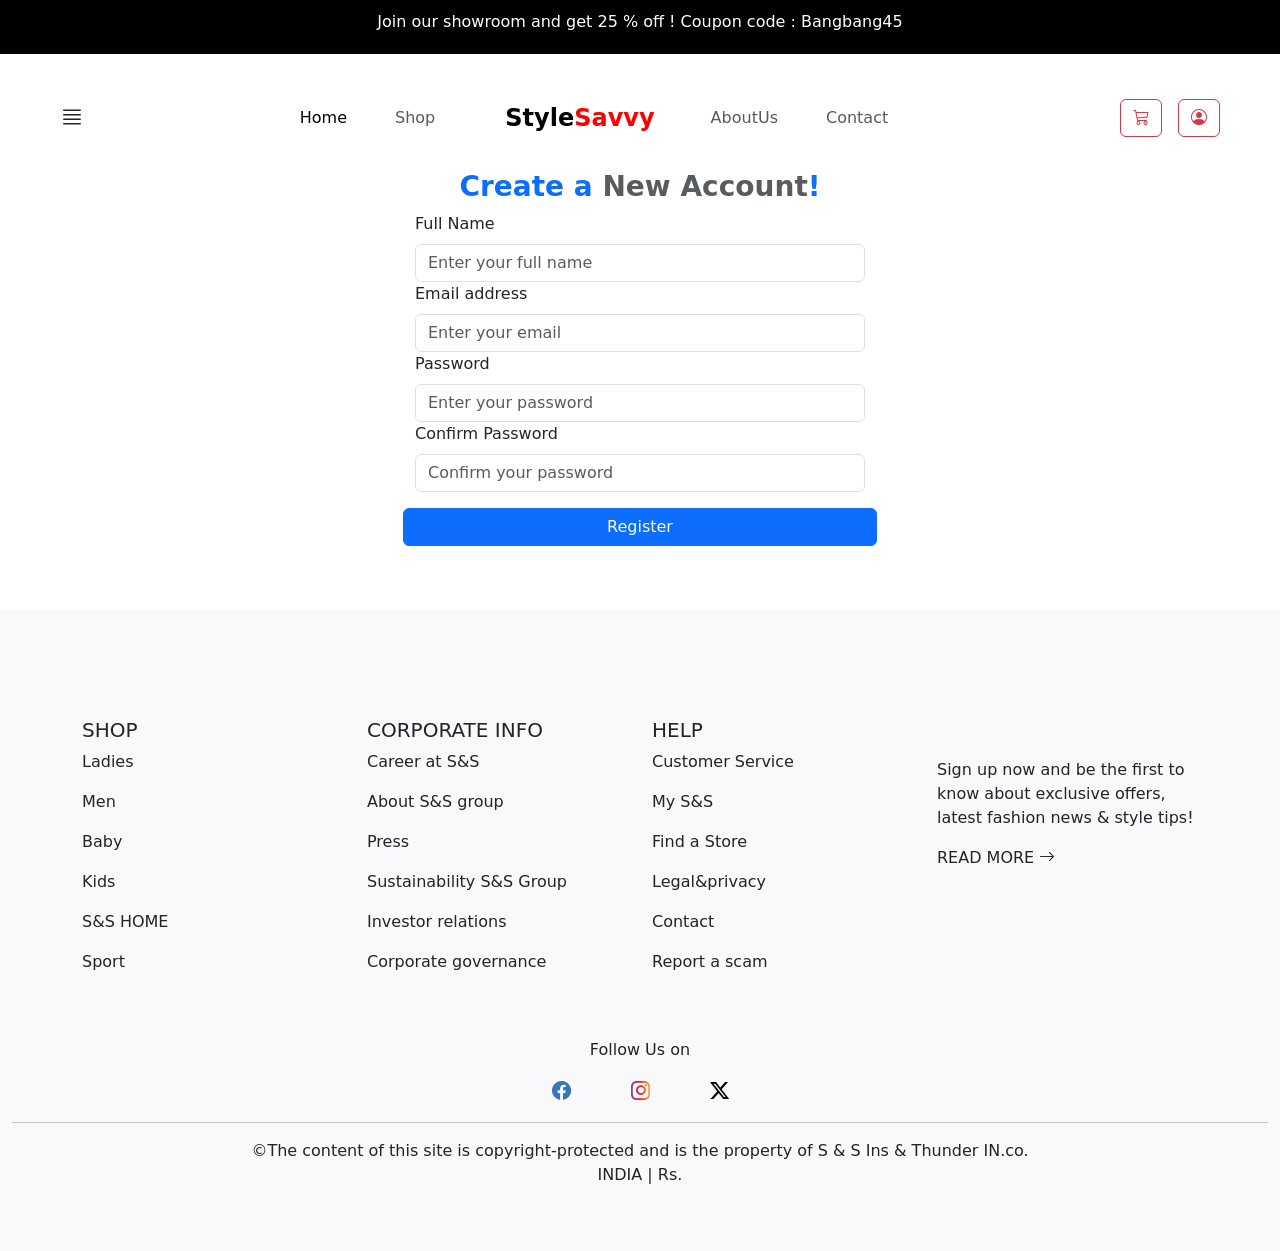
<file: register.html>
<!DOCTYPE html>
<html lang="en">
<head>
    <meta charset="UTF-8">
    <meta name="viewport" content="width=device-width, initial-scale=1.0">
    <title>StyleSavvy</title>
    <link rel="stylesheet" href="style.css">
    <link rel="shortcut icon" href="./asserts/letter-s.png" type="image/x-icon">
    <!-- AOS animation Link -->
    <link href="https://unpkg.com/aos@2.3.1/dist/aos.css" rel="stylesheet">
    <!-- icon bootstrap -->
    <link rel="stylesheet" href="https://cdn.jsdelivr.net/npm/bootstrap-icons@1.11.3/font/bootstrap-icons.min.css">
    <!-- css bootstrap -->
    <link href="https://cdn.jsdelivr.net/npm/bootstrap@5.3.3/dist/css/bootstrap.min.css" rel="stylesheet" integrity="sha384-QWTKZyjpPEjISv5WaRU9OFeRpok6YctnYmDr5pNlyT2bRjXh0JMhjY6hW+ALEwIH" crossorigin="anonymous">
  </head>
</head>
<body>

  <p class="text-center bg-black text-white para-offer">Join our showroom and get 25 % off ! Coupon code : Bangbang45</p>

    <!-- header section start -->
    <nav class="navbar navbar-expand-lg fixed-top navbar-pos">
        <div class="container-fluid">
          <button class="navbar-toggler" type="button" data-bs-toggle="collapse" data-bs-target="#navbarSupportedContent" aria-controls="navbarSupportedContent" aria-expanded="false" aria-label="Toggle navigation">
            <span class="navbar-toggler-icon"></span>
          </button>
          <div class="collapse navbar-collapse position-nav" id="navbarSupportedContent">

            <div class="fs-4 ms-5 d-none d-lg-block">
             
              <a data-bs-toggle="offcanvas" data-bs-target="#offcanvasWithBothOptions" aria-controls="offcanvasWithBothOptions">
                <i class="bi bi-justify"></i> 
              </a>
            </div>

            <ul class="navbar-nav mx-auto mb-2 mb-lg-0 text-center d-flex align-items-center justify-content-center">

              <li class="nav-item mx-3">
                <a class="nav-link active nav-eff" href="./index.html">Home</a>
              </li>
            
              <li class="nav-item mx-3">
                <a class="nav-link nav-eff" href="./Shop.html">Shop</a>
              </li>
            
              <li class="mx-3">
                <a class="navbar-brand fw-bold fs-4" href="#" style="margin-left: 30px;">Style<span style="color: red">Savvy</span></a>
              </li>
            
              <li class="nav-item mx-3">
                <a class="nav-link nav-eff" href="./AboutUs.html">AboutUs</a>
              </li>
            
              <li class="nav-item mx-3">
                <a class="nav-link nav-eff" href="./contact.html">Contact</a>
              </li>
            
            </ul>
            


            <ul class="navbar-nav mb-lg-0 text-center gap-3 me-5">

                <li class="nav-item">
                    <li class="nav-item">
                        <a href="./cart.html" class="btn btn-outline-danger">
                            <i class="bi bi-cart3"></i>
                        </a>
                    </li>
                <li class="nav-item">
                  <button class="btn btn-outline-danger">
                    <i class="bi bi-person-circle"></i></button>
                </li>

                
            </ul>
          </div>
        </div>
      </nav>
    <!-- header section end -->

    
  <div class="signin-container register-container container">
    <div class="row justify-content-center align-items-center">
      <div class="col-12 col-md-6">
        <form class="row transparent-card ps-5 pe-5  register-card">
            <h3 class="text-primary text-center fw-bold mt-3">Create a <span class="text-body-secondary">New Account</span>!</h3>

            <!-- Name Field -->
            <div class="col-12 col-md-12">
                <label for="name" class="form-label">Full Name</label>
                <input type="text" class="form-control" id="name" placeholder="Enter your full name">
            </div>
            
            <!-- Email Field -->
            <div class="col-12 col-md-12">
                <label for="email" class="form-label">Email address</label>
                <input type="email" class="form-control" id="email" placeholder="Enter your email">
            </div>
        
            <!-- Password Field -->
            <div class="col-12 col-md-12 ">
                <label for="password" class="form-label">Password</label>
                <input type="password" class="form-control" id="password" placeholder="Enter your password">
            </div>
        
            <!-- Confirm Password Field -->
            <div class="col-12 col-md-12 ">
                <label for="confirmPassword" class="form-label">Confirm Password</label>
                <input type="password" class="form-control" id="confirmPassword" placeholder="Confirm your password">
            </div>
        
            <!-- Submit Button -->
            <button type="submit" class="btn btn-primary mt-3 mb-3" class="register-btn">
              <a href="./index.html" class="text-decoration-none text-light" class="register-btn">Register</a>
            </button>
        </form>
      </div>
    </div>
  </div>
  

  





      
<!-- footer section start -->

   <!-- fluid occupies full width- which is a bootstrap class -->
   <div class="container-fluid footer bg-body-tertiary mt-5 pb-5">
    <div class="container">
<!-- footer links start -->
      <div class="row">


<!-- col1 start -->

        <div class="col-12 col-sm-12 col-md-3 col-lg-3">
          <h5 class="mt-2">SHOP</h5>
          <a href="" class="nav-link footer-link">
            <p>Ladies</p>
            <p>Men</p>
            <p>Baby</p>
            <p>Kids</p>
            <p>S&S HOME</p>
            <p>Sport</p>

            
          </a>

        </div>
<!-- col1 end -->



<!-- col2 start -->

        <div class="col-12 col-sm-12 col-md-3 col-lg-3">
          <h5 class="mt-2">CORPORATE INFO</h5>
          <a href="" class="nav-link footer-link">
            <p>Career at S&S</p>
            <p>About S&S group</p>
            <P>Press</P>
            <p>Sustainability S&S Group</p>
            <p>Investor relations</p>
            <P>Corporate governance</P>
          </a>

        </div>
<!-- col2 end -->

<!-- col3 start -->
        <div class="col-12 col-sm-12 col-md-3 col-lg-3">
          <h5 class="mt-2">HELP</h5>
          <a href="" class="nav-link footer-link">
            <p>Customer Service</p>
            <p>My S&S</p>
            <p>Find a Store</p>
            <p>Legal&privacy</p>
            <p>Contact</p>
            <p>Report a scam</p>
          </a>
        </div>
<!-- col3 end -->

<!-- col4 start -->
        <div class="col-12 col-sm-12 col-md-3 col-lg-3">

          <a href="" class="nav-link footer-link">
            <p class="d-flex gap-2 mt-5">
              Sign up now and be the first to know about exclusive offers, latest fashion news & style tips!
            </p>
          
            <p>
              READ MORE <span><i class="bi bi-arrow-right"></i></span>
            </p>

            


          </a>
        </div>
<!-- col4 end -->
      </div>

<!-- col start -->
        <div class="col-12 col-sm-12 col-md-12 col-lg-12">
          <p class="text-center mt-5">Follow Us on</p>
            <div class="logo-display">
              <a href="https://www.facebook.com/" target="_blank"><i class="bi bi-facebook"></i></a>
              <a href="https://www.instagram.com/" target="_blank"><i class="bi bi-instagram"></i></a>
              <a href="https://www.twitter.com/" target="_blank"><i class="bi bi-twitter-x"></i></a>
            </div>
        </div>

<!-- col end -->





<!-- footer links end -->
    </div>
    <div class="text-center">
      <hr>
      <span>&copy;The content of this site is copyright-protected and is the property of S & S Ins & Thunder IN.co.</span>
      <p>INDIA | Rs.</p>
    </div>
   </div>
  <!-- footer section end -->




<!-- Off canvas start -->
   <div class="offcanvas offcanvas-start" data-bs-scroll="true" tabindex="-1" id="offcanvasWithBothOptions" aria-labelledby="offcanvasWithBothOptionsLabel">
    <div class="offcanvas-header">
      <h5 class="offcanvas-title" id="offcanvasWithBothOptionsLabel">
        <a class="navbar-brand fw-bold fs-4" href="#">Style<span style="color: red">Savvy</span></a>
      </h5>
      <button type="button" class="btn-close" data-bs-dismiss="offcanvas" aria-label="Close"></button>
    </div>
    <div class="offcanvas-body">
      <p>Try the Best Clothing with Latest Trends & Styles</p>
      <p>
        <div class="accordion accordion-flush" id="accordionFlushExample">
          <div class="accordion-item">
            <h2 class="accordion-header">
              <button class="accordion-button collapsed" type="button" data-bs-toggle="collapse" data-bs-target="#flush-collapseOne" aria-expanded="false" aria-controls="flush-collapseOne">
                Men Collections
              </button>
            </h2>
            <div id="flush-collapseOne" class="accordion-collapse collapse" data-bs-parent="#accordionFlushExample">
              <div class="accordion-body">
                <div class="d-flex align-items-center">
                  <span class="mb-2">By Season</span>
                  <div class="dropdown-center mb-1">
                    <span class="bi bi-arrow-right arrow1" data-bs-toggle="dropdown" aria-expanded="false"></span>
                    <ul class="dropdown-menu">
                      <li><a class="dropdown-item" href="#">Summer</a></li>
                      <li><a class="dropdown-item" href="#">Winter</a></li>
                      <li><a class="dropdown-item" href="#">Rainy</a></li>
                    </ul>
                  </div>
                </div>



               <div class="d-flex align-items-center">
                  <span class="mb-2">Special Sale</span>
                  <div class="dropdown-center mb-1">
                    <span class="bi bi-arrow-right arrow2" data-bs-toggle="dropdown" aria-expanded="false"></span>
                    <ul class="dropdown-menu">
                      <li><a class="dropdown-item" href="#">Shirts</a></li>
                      <li><a class="dropdown-item" href="#">Jeans</a></li>
                      <li><a class="dropdown-item" href="#">Hoodies</a></li>
                      <li><a class="dropdown-item" href="#">Suits</a></li>
                    </ul>
                  </div>
                </div>

                <div class="d-flex align-items-center">
                  <span class="mb-2">Collections</span>
                  <div class="dropdown-center mb-1">
                    <span class="bi bi-arrow-right arrow3" data-bs-toggle="dropdown" aria-expanded="false"></span>
                    <ul class="dropdown-menu">
                      <li><a class="dropdown-item" href="#">Shirts</a></li>
                      <li><a class="dropdown-item" href="#">Jeans</a></li>
                      <li><a class="dropdown-item" href="#">Hoodies</a></li>
                      <li><a class="dropdown-item" href="#">Suits</a></li>
                    </ul>
                  </div>
                </div>

                <div class="d-flex align-items-center">
                  <span class="mb-2">Offer sale</span>
                  <div class="dropdown-center mb-1">
                    <span class="bi bi-arrow-right arrow4" data-bs-toggle="dropdown" aria-expanded="false"></span>
                    <ul class="dropdown-menu">
                      <li><a class="dropdown-item" href="#">Shirts</a></li>
                      <li><a class="dropdown-item" href="#">Jeans</a></li>
                      <li><a class="dropdown-item" href="#">Hoodies</a></li>
                      <li><a class="dropdown-item" href="#">Suits</a></li>
                    </ul>
                  </div>
                </div>
              </div>
              
            </div>
          </div>
          <div class="accordion-item">
            <h2 class="accordion-header">
              <button class="accordion-button collapsed" type="button" data-bs-toggle="collapse" data-bs-target="#flush-collapseTwo" aria-expanded="false" aria-controls="flush-collapseTwo">
                Women Collections
              </button>
            </h2>
            <div id="flush-collapseTwo" class="accordion-collapse collapse" data-bs-parent="#accordionFlushExample">
              <div class="accordion-body">
                <div class="accordion-body">
                  <div class="d-flex align-items-center">
                    <span class="mb-2">By Season</span>
                    <div class="dropdown-center mb-1">
                      <span class="bi bi-arrow-right arrow1" data-bs-toggle="dropdown" aria-expanded="false"></span>
                      <ul class="dropdown-menu">
                        <li><a class="dropdown-item" href="#">Summer</a></li>
                        <li><a class="dropdown-item" href="#">Winter</a></li>
                        <li><a class="dropdown-item" href="#">Rainy</a></li>
                      </ul>
                    </div>
                  </div>
  
  
  
                 <div class="d-flex align-items-center">
                    <span class="mb-2">Special Sale</span>
                    <div class="dropdown-center mb-1">
                      <span class="bi bi-arrow-right arrow2" data-bs-toggle="dropdown" aria-expanded="false"></span>
                      <ul class="dropdown-menu">
                        <li><a class="dropdown-item" href="#">Shirts</a></li>
                        <li><a class="dropdown-item" href="#">Jeans</a></li>
                        <li><a class="dropdown-item" href="#">Hoodies</a></li>
                        <li><a class="dropdown-item" href="#">Suits</a></li>
                      </ul>
                    </div>
                  </div>
  
                  <div class="d-flex align-items-center">
                    <span class="mb-2">Collections</span>
                    <div class="dropdown-center mb-1">
                      <span class="bi bi-arrow-right arrow3" data-bs-toggle="dropdown" aria-expanded="false"></span>
                      <ul class="dropdown-menu">
                        <li><a class="dropdown-item" href="#">Shirts</a></li>
                        <li><a class="dropdown-item" href="#">Jeans</a></li>
                        <li><a class="dropdown-item" href="#">Hoodies</a></li>
                        <li><a class="dropdown-item" href="#">Suits</a></li>
                      </ul>
                    </div>
                  </div>
  
                  <div class="d-flex align-items-center">
                    <span class="mb-2">Offer sale</span>
                    <div class="dropdown-center mb-1">
                      <span class="bi bi-arrow-right arrow4" data-bs-toggle="dropdown" aria-expanded="false"></span>
                      <ul class="dropdown-menu">
                        <li><a class="dropdown-item" href="#">Shirts</a></li>
                        <li><a class="dropdown-item" href="#">Jeans</a></li>
                        <li><a class="dropdown-item" href="#">Hoodies</a></li>
                        <li><a class="dropdown-item" href="#">Suits</a></li>
                      </ul>
                    </div>
                  </div>
                </div>
                
              </div>
            </div>
          </div>
          <div class="accordion-item">
            <h2 class="accordion-header">
              <button class="accordion-button collapsed" type="button" data-bs-toggle="collapse" data-bs-target="#flush-collapseThree" aria-expanded="false" aria-controls="flush-collapseThree">
                Kids
              </button>
            </h2>
            <div id="flush-collapseThree" class="accordion-collapse collapse" data-bs-parent="#accordionFlushExample">
              <div class="accordion-body">
                <div class="accordion-body">
                  <div class="d-flex align-items-center">
                    <span class="mb-2">By Season</span>
                    <div class="dropdown-center mb-1">
                      <span class="bi bi-arrow-right arrow1" data-bs-toggle="dropdown" aria-expanded="false"></span>
                      <ul class="dropdown-menu">
                        <li><a class="dropdown-item" href="#">Summer</a></li>
                        <li><a class="dropdown-item" href="#">Winter</a></li>
                        <li><a class="dropdown-item" href="#">Rainy</a></li>
                      </ul>
                    </div>
                  </div>
  
  
  
                 <div class="d-flex align-items-center">
                    <span class="mb-2">Special Sale</span>
                    <div class="dropdown-center mb-1">
                      <span class="bi bi-arrow-right arrow2" data-bs-toggle="dropdown" aria-expanded="false"></span>
                      <ul class="dropdown-menu">
                        <li><a class="dropdown-item" href="#">Shirts</a></li>
                        <li><a class="dropdown-item" href="#">Jeans</a></li>
                        <li><a class="dropdown-item" href="#">Hoodies</a></li>
                        <li><a class="dropdown-item" href="#">Suits</a></li>
                      </ul>
                    </div>
                  </div>
  
                  <div class="d-flex align-items-center">
                    <span class="mb-2">Collections</span>
                    <div class="dropdown-center mb-1">
                      <span class="bi bi-arrow-right arrow3" data-bs-toggle="dropdown" aria-expanded="false"></span>
                      <ul class="dropdown-menu">
                        <li><a class="dropdown-item" href="#">Shirts</a></li>
                        <li><a class="dropdown-item" href="#">Jeans</a></li>
                        <li><a class="dropdown-item" href="#">Hoodies</a></li>
                        <li><a class="dropdown-item" href="#">Suits</a></li>
                      </ul>
                    </div>
                  </div>
  
                  <div class="d-flex align-items-center">
                    <span class="mb-2">Offer sale</span>
                    <div class="dropdown-center mb-1">
                      <span class="bi bi-arrow-right arrow4" data-bs-toggle="dropdown" aria-expanded="false"></span>
                      <ul class="dropdown-menu">
                        <li><a class="dropdown-item" href="#">Shirts</a></li>
                        <li><a class="dropdown-item" href="#">Jeans</a></li>
                        <li><a class="dropdown-item" href="#">Hoodies</a></li>
                        <li><a class="dropdown-item" href="#">Suits</a></li>
                      </ul>
                    </div>
                  </div>
                </div>               
              </div>
            </div>
          </div>
          <div class="accordion-item">
            <h2 class="accordion-header">
              <button class="accordion-button collapsed" type="button" data-bs-toggle="collapse" data-bs-target="#flush-collapseFour" aria-expanded="false" aria-controls="flush-collapseFour">
                Watches
              </button>
            </h2>
            <div id="flush-collapseFour" class="accordion-collapse collapse" data-bs-parent="#accordionFlushExample">
              <div class="accordion-body"></div>
            </div>
          </div>

          <div class="accordion-item">
            <h2 class="accordion-header">
              <button class="accordion-button collapsed" type="button" data-bs-toggle="collapse" data-bs-target="#flush-collapseFive" aria-expanded="false" aria-controls="flush-collapseFive">
                Jewellery
              </button>
            </h2>
            <div id="flush-collapseFive" class="accordion-collapse collapse" data-bs-parent="#accordionFlushExample">
              <div class="accordion-body"></div>
          </div>
        </div>

        <div class="accordion-item">
          <h2 class="accordion-header">
            <button class="accordion-button collapsed" type="button" data-bs-toggle="collapse" data-bs-target="#flush-collapseSix" aria-expanded="false" aria-controls="flush-collapseSix">
              FootWear
            </button>
          </h2>
          <div id="flush-collapseSix" class="accordion-collapse collapse" data-bs-parent="#accordionFlushExample">
            <div class="accordion-body"></div>
        </div>
      </div>
        

      </p>
    </div>
  </div>
  <!-- off canvas end -->









    
<!-- script -->
<script src="https://cdn.jsdelivr.net/npm/bootstrap@5.3.3/dist/js/bootstrap.bundle.min.js" integrity="sha384-YvpcrYf0tY3lHB60NNkmXc5s9fDVZLESaAA55NDzOxhy9GkcIdslK1eN7N6jIeHz" crossorigin="anonymous"></script>
<!-- AOS animation script -->
<script src="https://unpkg.com/aos@2.3.1/dist/aos.js"></script>
<script>
  AOS.init();
</script>
</body>
</html>
</file>
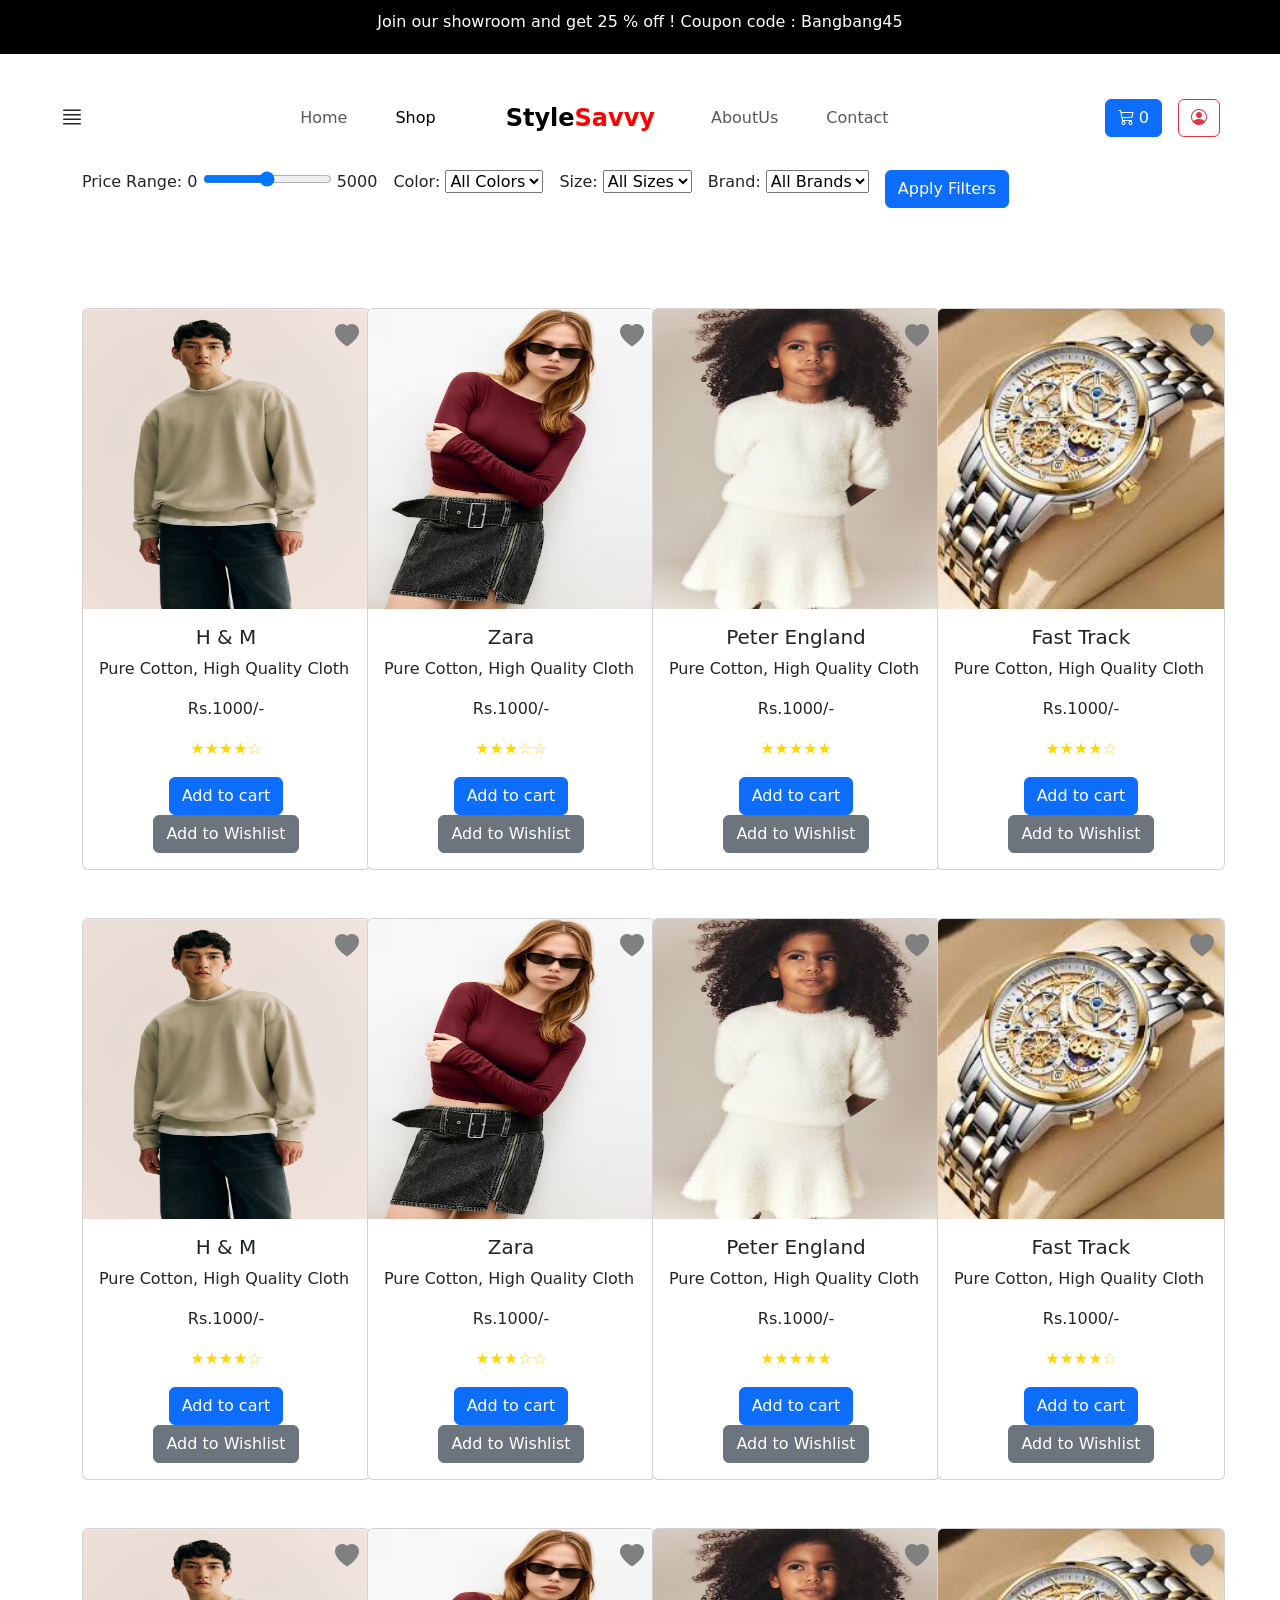
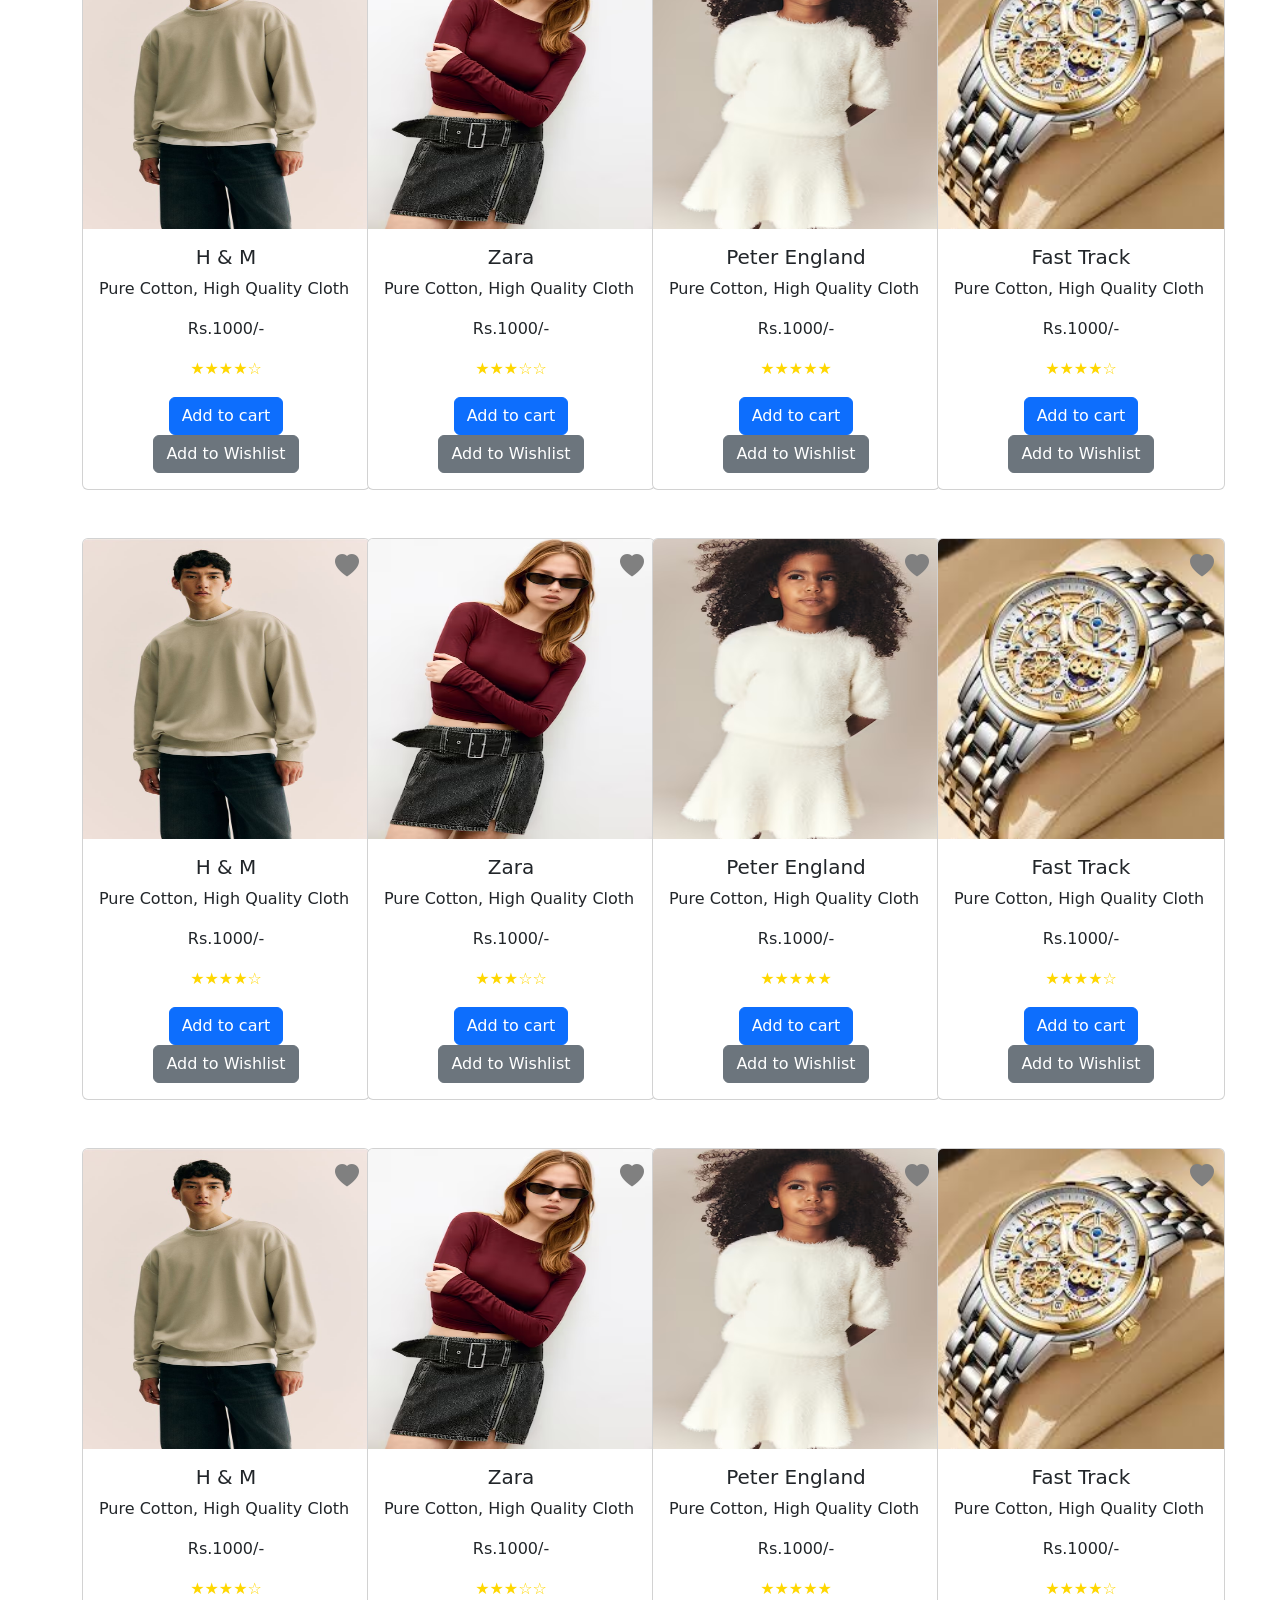
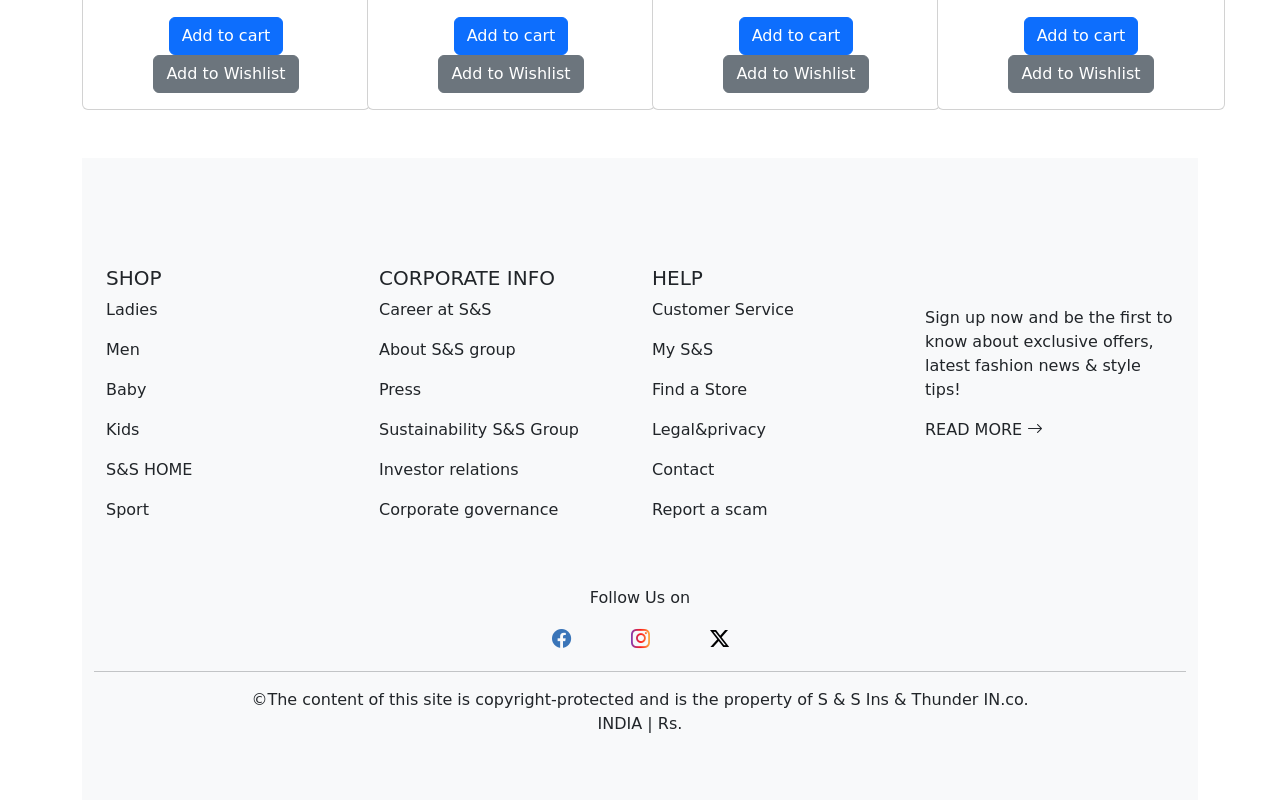
<file: Shop.html>
<!DOCTYPE html>
<html lang="en">
<head>
    <meta charset="UTF-8">
    <meta name="viewport" content="width=device-width, initial-scale=1.0">
    <title>StyleSavvy</title>
    <link rel="stylesheet" href="style.css">
    <link rel="shortcut icon" href="./asserts/letter-s.png" type="image/x-icon">
    <!-- AOS animation Link -->
    <link href="https://unpkg.com/aos@2.3.1/dist/aos.css" rel="stylesheet">
    <!-- icon bootstrap -->
    <link rel="stylesheet" href="https://cdn.jsdelivr.net/npm/bootstrap-icons@1.11.3/font/bootstrap-icons.min.css">
    <!-- css bootstrap -->
    <link href="https://cdn.jsdelivr.net/npm/bootstrap@5.3.3/dist/css/bootstrap.min.css" rel="stylesheet" integrity="sha384-QWTKZyjpPEjISv5WaRU9OFeRpok6YctnYmDr5pNlyT2bRjXh0JMhjY6hW+ALEwIH" crossorigin="anonymous">
  </head>
</head>
<body>

  <p class="text-center bg-black text-white para-offer">Join our showroom and get 25 % off ! Coupon code : Bangbang45</p>

    <!-- header section start -->
    <nav class="navbar navbar-expand-lg fixed-top navbar-pos">
        <div class="container-fluid">
          <button class="navbar-toggler" type="button" data-bs-toggle="collapse" data-bs-target="#navbarSupportedContent" aria-controls="navbarSupportedContent" aria-expanded="false" aria-label="Toggle navigation">
            <span class="navbar-toggler-icon"></span>
          </button>
          <div class="collapse navbar-collapse position-nav" id="navbarSupportedContent">

            <div class="fs-4 ms-5 d-none d-lg-block">
             
              <a data-bs-toggle="offcanvas" data-bs-target="#offcanvasWithBothOptions" aria-controls="offcanvasWithBothOptions">
                <i class="bi bi-justify"></i> 
              </a>
            </div>

            <ul class="navbar-nav mx-auto mb-2 mb-lg-0 text-center d-flex align-items-center justify-content-center">

              <li class="nav-item mx-3">
                <a class="nav-link  nav-eff" href="./index.html">Home</a>
              </li>
            
              <li class="nav-item mx-3">
                <a class="nav-link active nav-eff" href="./Shop.html">Shop</a>
              </li>
            
              <li class="mx-3">
                <a class="navbar-brand fw-bold fs-4" href="#" style="margin-left: 30px;">Style<span style="color: red">Savvy</span></a>
              </li>
            
              <li class="nav-item mx-3">
                <a class="nav-link nav-eff" href="./AboutUs.html">AboutUs</a>
              </li>
            
              <li class="nav-item mx-3">
                <a class="nav-link nav-eff" href="./contact.html">Contact</a>
              </li>
            
            </ul>
            


            <ul class="navbar-nav mb-lg-0 text-center gap-3 me-5">

                <li class="nav-item">
                  <button class="btn btn-primary cart-icon">
                    <i class="bi bi-cart3"></i>
                    <span class="cart-icon-value">0</span>
                  </button>
                        
                   
                </li>

                <li class="nav-item">
                    <a href="./loginpage1.html">
                      <button class="btn btn-outline-danger">
                      <i class="bi bi-person-circle"></i></button>
                    </a>
                        
                </li>

                
            </ul>
          </div>
        </div>
      </nav>
    <!-- header section end -->


<!-- Filter section start -->
<div class="container d-flex gap-3 mt-3">

  <div class="filter-option">
      <label for="price-range">Price Range:</label>
      <span>0</span>
      <input type="range">
      <span>5000</span>
  </div>

  <div class="filter-option">
      <label for="color">Color:</label>
      <select id="color" name="color">
          <option value="all">All Colors</option>
          <option value="red">Red</option>
          <option value="blue">Blue</option>
          <option value="green">Green</option>
          <option value="black">Black</option>
          <option value="white">White</option>
      </select>
  </div>

  <div class="filter-option">
      <label for="size">Size:</label>
      <select id="size" name="size">
          <option value="all">All Sizes</option>
          <option value="small">Small</option>
          <option value="medium">Medium</option>
          <option value="large">Large</option>
      </select>
  </div>

  <div class="filter-option">
      <label for="brand">Brand:</label>
      <select id="brand" name="brand">
          <option value="all">All Brands</option>
          <option value="brand1">Brand 1</option>
          <option value="brand2">Brand 2</option>
          <option value="brand3">Brand 3</option>
      </select>
  </div>

  <button class="btn btn-primary">Apply Filters</button>
</div>

<!-- Filter section end -->

    <!-- Shppoing section -->
   
    <div class="container">
      <div class="row mt-0">
          <!-- Card 1 -->
          <div class="col-12 col-sm-12 col-md-3 col-lg-3">
              <div class="card product" style="width: 18rem;">
                  <img src="./asserts/sc1.jpeg" class="card-img-top product-img" alt="...">
                  <!-- Heart Icon -->
                  <i class="bi bi-heart-fill heart-icon"></i>
                  <div class="card-body product-info">
                    <h5 class="card-title text-center product-title">H & M</h5>
                    <p class="card-text product-des">Pure Cotton, High Quality Cloth</p>
                    <p class="text-center price">Rs.1000/-</p>
                    <!-- Star Rating -->
                    <p class="text-center stars">
                        ★★★★☆
                    </p>
                    <div class="div text-center">
                      <button href="#" class="btn btn-primary addtocart">Add to cart</button>
                      <a href="#" class="btn btn-secondary wishlist-btn">Add to Wishlist</a>
                    </div>
                  </div>
                </div>
          </div>

          <!-- Card 2 -->
          <div class="col-12 col-sm-12 col-md-3 col-lg-3">
              <div class="card product" style="width: 18rem;">
                  <img src="./asserts/sc2.avif" class="card-img-top product-img" alt="...">
                  <!-- Heart Icon -->
                  <i class="bi bi-heart-fill heart-icon"></i>
                  <div class="card-body product-info">
                    <h5 class="card-title text-center product-title">Zara</h5>
                    <p class="card-text product-des">Pure Cotton, High Quality Cloth</p>
                    <p class="text-center price">Rs.1000/-</p>
                    <!-- Star Rating -->
                    <p class="text-center stars">
                        ★★★☆☆
                    </p>
                    <div class="div text-center">
                      <button href="#" class="btn btn-primary addtocart">Add to cart</button>
                      <a href="#" class="btn btn-secondary wishlist-btn">Add to Wishlist</a>
                    </div>
                  </div>
                </div>
          </div>

          <!-- Card 3 -->
          <div class="col-12 col-sm-12 col-md-3 col-lg-3">
              <div class="card product" style="width: 18rem;">
                  <img src="./asserts/sc3.avif" class="card-img-top product-img" alt="..." >
                  <!-- Heart Icon -->
                  <i class="bi bi-heart-fill heart-icon"></i>
                  <div class="card-body product-info">
                    <h5 class="card-title text-center product-title">Peter England</h5>
                    <p class="card-text product-des">Pure Cotton, High Quality Cloth</p>
                    <p class="text-center price">Rs.1000/-</p>
                    <!-- Star Rating -->
                    <p class="text-center stars">
                        ★★★★★
                    </p>
                    <div class="div text-center">
                      <button href="#" class="btn btn-primary addtocart">Add to cart</button>
                      <a href="#" class="btn btn-secondary wishlist-btn">Add to Wishlist</a>
                    </div>
                  </div>
                </div>
          </div>

          <!-- Card 4 -->
          <div class="col-12 col-sm-12 col-md-3 col-lg-3">
              <div class="card product" style="width: 18rem;">
                  <img src="./asserts/sc4.jpeg" class="card-img-top product-img" alt="...">
                  <!-- Heart Icon -->
                  <i class="bi bi-heart-fill heart-icon"></i>
                  <div class="card-body product-info">
                    <h5 class="card-title text-center product-title">Fast Track</h5>
                    <p class="card-text product-des">Pure Cotton, High Quality Cloth</p>
                    <p class="text-center price">Rs.1000/-</p>
                    <!-- Star Rating -->
                    <p class="text-center stars">
                        ★★★★☆
                    </p>
                    <div class="div text-center">
                      <button href="#" class="btn btn-primary addtocart">Add to cart</button>
                      <a href="#" class="btn btn-secondary wishlist-btn">Add to Wishlist</a>
                    </div>
                  </div>
                </div>
          </div>
      </div>









        <!-- row 2 -->
        <div class="row mt-5">
          <!-- Card 1 -->
          <div class="col-12 col-sm-12 col-md-3 col-lg-3">
              <div class="card product" style="width: 18rem;">
                  <img src="./asserts/sc1.jpeg" class="card-img-top product-img" alt="...">
                  <!-- Heart Icon -->
                  <i class="bi bi-heart-fill heart-icon"></i>
                  <div class="card-body product-info">
                    <h5 class="card-title text-center product-title">H & M</h5>
                    <p class="card-text product-des">Pure Cotton, High Quality Cloth</p>
                    <p class="text-center price">Rs.1000/-</p>
                    <!-- Star Rating -->
                    <p class="text-center stars">
                        ★★★★☆
                    </p>
                    <div class="div text-center">
                      <button href="#" class="btn btn-primary addtocart">Add to cart</button>
                      <a href="#" class="btn btn-secondary wishlist-btn">Add to Wishlist</a>
                    </div>
                  </div>
                </div>
          </div>

          <!-- Card 2 -->
          <div class="col-12 col-sm-12 col-md-3 col-lg-3">
              <div class="card product" style="width: 18rem;">
                  <img src="./asserts/sc2.avif" class="card-img-top product-img" alt="...">
                  <!-- Heart Icon -->
                  <i class="bi bi-heart-fill heart-icon"></i>
                  <div class="card-body product-info">
                    <h5 class="card-title text-center product-title">Zara</h5>
                    <p class="card-text product-des">Pure Cotton, High Quality Cloth</p>
                    <p class="text-center price">Rs.1000/-</p>
                    <!-- Star Rating -->
                    <p class="text-center stars">
                        ★★★☆☆
                    </p>
                    <div class="div text-center">
                      <button href="#" class="btn btn-primary addtocart">Add to cart</button>
                      <a href="#" class="btn btn-secondary wishlist-btn">Add to Wishlist</a>
                    </div>
                  </div>
                </div>
          </div>

          <!-- Card 3 -->
          <div class="col-12 col-sm-12 col-md-3 col-lg-3">
              <div class="card product" style="width: 18rem;">
                  <img src="./asserts/sc3.avif" class="card-img-top product-img" alt="...">
                  <!-- Heart Icon -->
                  <i class="bi bi-heart-fill heart-icon"></i>
                  <div class="card-body product-info">
                    <h5 class="card-title text-center product-title">Peter England</h5>
                    <p class="card-text product-des">Pure Cotton, High Quality Cloth</p>
                    <p class="text-center price">Rs.1000/-</p>
                    <!-- Star Rating -->
                    <p class="text-center stars">
                        ★★★★★
                    </p>
                    <div class="div text-center">
                      <button href="#" class="btn btn-primary addtocart">Add to cart</button>
                      <a href="#" class="btn btn-secondary wishlist-btn">Add to Wishlist</a>
                    </div>
                  </div>
                </div>
          </div>

          <!-- Card 4 -->
          <div class="col-12 col-sm-12 col-md-3 col-lg-3">
              <div class="card product" style="width: 18rem;">
                  <img src="./asserts/sc4.jpeg" class="card-img-top product-img" alt="...">
                  <!-- Heart Icon -->
                  <i class="bi bi-heart-fill heart-icon"></i>
                  <div class="card-body product-info">
                    <h5 class="card-title text-center product-title">Fast Track</h5>
                    <p class="card-text product-des">Pure Cotton, High Quality Cloth</p>
                    <p class="text-center price">Rs.1000/-</p>
                    <!-- Star Rating -->
                    <p class="text-center stars">
                        ★★★★☆
                    </p>
                    <div class="div text-center">
                      <button href="#" class="btn btn-primary addtocart">Add to cart</button>
                      <a href="#" class="btn btn-secondary wishlist-btn">Add to Wishlist</a>
                    </div>
                  </div>
                </div>
          </div>
      </div>







        <!-- row 3 -->
        <div class="row mt-5">
          <!-- Card 1 -->
          <div class="col-12 col-sm-12 col-md-3 col-lg-3">
              <div class="card product" style="width: 18rem;">
                  <img src="./asserts/sc1.jpeg" class="card-img-top product-img" alt="...">
                  <!-- Heart Icon -->
                  <i class="bi bi-heart-fill heart-icon"></i>
                  <div class="card-body product-info">
                    <h5 class="card-title text-center product-title">H & M</h5>
                    <p class="card-text product-des">Pure Cotton, High Quality Cloth</p>
                    <p class="text-center price">Rs.1000/-</p>
                    <!-- Star Rating -->
                    <p class="text-center stars">
                        ★★★★☆
                    </p>
                    <div class="div text-center">
                      <button href="#" class="btn btn-primary addtocart">Add to cart</button>
                      <a href="#" class="btn btn-secondary wishlist-btn">Add to Wishlist</a>
                    </div>
                  </div>
                </div>
          </div>

          <!-- Card 2 -->
          <div class="col-12 col-sm-12 col-md-3 col-lg-3">
              <div class="card product" style="width: 18rem;">
                  <img src="./asserts/sc2.avif" class="card-img-top product-img" alt="...">
                  <!-- Heart Icon -->
                  <i class="bi bi-heart-fill heart-icon"></i>
                  <div class="card-body product-info">
                    <h5 class="card-title text-center product-title">Zara</h5>
                    <p class="card-text product-des">Pure Cotton, High Quality Cloth</p>
                    <p class="text-center price">Rs.1000/-</p>
                    <!-- Star Rating -->
                    <p class="text-center stars">
                        ★★★☆☆
                    </p>
                    <div class="div text-center">
                      <button href="#" class="btn btn-primary addtocart">Add to cart</button>
                      <a href="#" class="btn btn-secondary wishlist-btn">Add to Wishlist</a>
                    </div>
                  </div>
                </div>
          </div>

          <!-- Card 3 -->
          <div class="col-12 col-sm-12 col-md-3 col-lg-3">
              <div class="card product" style="width: 18rem;">
                  <img src="./asserts/sc3.avif" class="card-img-top product-img" alt="...">
                  <!-- Heart Icon -->
                  <i class="bi bi-heart-fill heart-icon"></i>
                  <div class="card-body product-info">
                    <h5 class="card-title text-center product-title">Peter England</h5>
                    <p class="card-text product-des">Pure Cotton, High Quality Cloth</p>
                    <p class="text-center price">Rs.1000/-</p>
                    <!-- Star Rating -->
                    <p class="text-center stars">
                        ★★★★★
                    </p>
                    <div class="div text-center">
                      <button href="#" class="btn btn-primary addtocart">Add to cart</button>
                      <a href="#" class="btn btn-secondary wishlist-btn">Add to Wishlist</a>
                    </div>
                  </div>
                </div>
          </div>

          <!-- Card 4 -->
          <div class="col-12 col-sm-12 col-md-3 col-lg-3">
              <div class="card product" style="width: 18rem;">
                  <img src="./asserts/sc4.jpeg" class="card-img-top product-img" alt="...">
                  <!-- Heart Icon -->
                  <i class="bi bi-heart-fill heart-icon"></i>
                  <div class="card-body product-info">
                    <h5 class="card-title text-center product-title">Fast Track</h5>
                    <p class="card-text product-des">Pure Cotton, High Quality Cloth</p>
                    <p class="text-center price">Rs.1000/-</p>
                    <!-- Star Rating -->
                    <p class="text-center stars">
                        ★★★★☆
                    </p>
                    <div class="div text-center">
                      <button href="#" class="btn btn-primary addtocart">Add to cart</button>
                      <a href="#" class="btn btn-secondary wishlist-btn">Add to Wishlist</a>
                    </div>
                  </div>
                </div>
          </div>
      </div>





        <!-- row 4 -->
        <div class="row mt-5">
          <!-- Card 1 -->
          <div class="col-12 col-sm-12 col-md-3 col-lg-3">
              <div class="card product" style="width: 18rem;">
                  <img src="./asserts/sc1.jpeg" class="card-img-top product-img" alt="...">
                  <!-- Heart Icon -->
                  <i class="bi bi-heart-fill heart-icon"></i>
                  <div class="card-body product-info">
                    <h5 class="card-title text-center product-title">H & M</h5>
                    <p class="card-text product-des">Pure Cotton, High Quality Cloth</p>
                    <p class="text-center price">Rs.1000/-</p>
                    <!-- Star Rating -->
                    <p class="text-center stars">
                        ★★★★☆
                    </p>
                    <div class="div text-center">
                      <button href="#" class="btn btn-primary addtocart">Add to cart</button>
                      <a href="#" class="btn btn-secondary wishlist-btn">Add to Wishlist</a>
                    </div>
                  </div>
                </div>
          </div>

          <!-- Card 2 -->
          <div class="col-12 col-sm-12 col-md-3 col-lg-3">
              <div class="card product" style="width: 18rem;">
                  <img src="./asserts/sc2.avif" class="card-img-top product-img" alt="...">
                  <!-- Heart Icon -->
                  <i class="bi bi-heart-fill heart-icon"></i>
                  <div class="card-body product-info">
                    <h5 class="card-title text-center product-title">Zara</h5>
                    <p class="card-text product-des">Pure Cotton, High Quality Cloth</p>
                    <p class="text-center price">Rs.1000/-</p>
                    <!-- Star Rating -->
                    <p class="text-center stars">
                        ★★★☆☆
                    </p>
                    <div class="div text-center">
                      <button href="#" class="btn btn-primary addtocart">Add to cart</button>
                      <a href="#" class="btn btn-secondary wishlist-btn">Add to Wishlist</a>
                    </div>
                  </div>
                </div>
          </div>

          <!-- Card 3 -->
          <div class="col-12 col-sm-12 col-md-3 col-lg-3">
              <div class="card product" style="width: 18rem;">
                  <img src="./asserts/sc3.avif" class="card-img-top product-img" alt="...">
                  <!-- Heart Icon -->
                  <i class="bi bi-heart-fill heart-icon"></i>
                  <div class="card-body product-info">
                    <h5 class="card-title text-center product-title">Peter England</h5>
                    <p class="card-text product-des">Pure Cotton, High Quality Cloth</p>
                    <p class="text-center price">Rs.1000/-</p>
                    <!-- Star Rating -->
                    <p class="text-center stars">
                        ★★★★★
                    </p>
                    <div class="div text-center">
                      <button href="#" class="btn btn-primary addtocart">Add to cart</button>
                      <a href="#" class="btn btn-secondary wishlist-btn">Add to Wishlist</a>
                    </div>
                  </div>
                </div>
          </div>

          <!-- Card 4 -->
          <div class="col-12 col-sm-12 col-md-3 col-lg-3">
              <div class="card product" style="width: 18rem;">
                  <img src="./asserts/sc4.jpeg" class="card-img-top product-img" alt="...">
                  <!-- Heart Icon -->
                  <i class="bi bi-heart-fill heart-icon"></i>
                  <div class="card-body product-info">
                    <h5 class="card-title text-center product-title">Fast Track</h5>
                    <p class="card-text product-des">Pure Cotton, High Quality Cloth</p>
                    <p class="text-center price">Rs.1000/-</p>
                    <!-- Star Rating -->
                    <p class="text-center stars">
                        ★★★★☆
                    </p>
                    <div class="div text-center">
                      <button href="#" class="btn btn-primary addtocart">Add to cart</button>
                      <a href="#" class="btn btn-secondary wishlist-btn">Add to Wishlist</a>
                    </div>
                  </div>
                </div>
          </div>
      </div>





        <!-- row 5 -->
        <div class="row mt-5">
          <!-- Card 1 -->
          <div class="col-12 col-sm-12 col-md-3 col-lg-3">
              <div class="card product" style="width: 18rem;">
                  <img src="./asserts/sc1.jpeg" class="card-img-top product-img" alt="...">
                  <!-- Heart Icon -->
                  <i class="bi bi-heart-fill heart-icon"></i>
                  <div class="card-body product-info">
                    <h5 class="card-title text-center product-title">H & M</h5>
                    <p class="card-text product-des">Pure Cotton, High Quality Cloth</p>
                    <p class="text-center price">Rs.1000/-</p>
                    <!-- Star Rating -->
                    <p class="text-center stars">
                        ★★★★☆
                    </p>
                    <div class="div text-center">
                      <button href="#" class="btn btn-primary addtocart">Add to cart</button>
                      <a href="#" class="btn btn-secondary wishlist-btn">Add to Wishlist</a>
                    </div>
                  </div>
                </div>
          </div>

          <!-- Card 2 -->
          <div class="col-12 col-sm-12 col-md-3 col-lg-3">
              <div class="card product" style="width: 18rem;">
                  <img src="./asserts/sc2.avif" class="card-img-top product-img" alt="...">
                  <!-- Heart Icon -->
                  <i class="bi bi-heart-fill heart-icon"></i>
                  <div class="card-body product-info">
                    <h5 class="card-title text-center product-title">Zara</h5>
                    <p class="card-text product-des">Pure Cotton, High Quality Cloth</p>
                    <p class="text-center price">Rs.1000/-</p>
                    <!-- Star Rating -->
                    <p class="text-center stars">
                        ★★★☆☆
                    </p>
                    <div class="div text-center">
                      <button href="#" class="btn btn-primary addtocart">Add to cart</button>
                      <a href="#" class="btn btn-secondary wishlist-btn">Add to Wishlist</a>
                    </div>
                  </div>
                </div>
          </div>

          <!-- Card 3 -->
          <div class="col-12 col-sm-12 col-md-3 col-lg-3">
              <div class="card product" style="width: 18rem;">
                  <img src="./asserts/sc3.avif" class="card-img-top product-img" alt="...">
                  <!-- Heart Icon -->
                  <i class="bi bi-heart-fill heart-icon"></i>
                  <div class="card-body product-info">
                    <h5 class="card-title text-center product-title">Peter England</h5>
                    <p class="card-text product-des">Pure Cotton, High Quality Cloth</p>
                    <p class="text-center price">Rs.1000/-</p>
                    <!-- Star Rating -->
                    <p class="text-center stars">
                        ★★★★★
                    </p>
                    <div class="div text-center">
                      <button href="#" class="btn btn-primary addtocart">Add to cart</button>
                      <a href="#" class="btn btn-secondary wishlist-btn">Add to Wishlist</a>
                    </div>
                  </div>
                </div>
          </div>

          <!-- Card 4 -->
          <div class="col-12 col-sm-12 col-md-3 col-lg-3">
              <div class="card product" style="width: 18rem;">
                  <img src="./asserts/sc4.jpeg" class="card-img-top product-img" alt="...">
                  <!-- Heart Icon -->
                  <i class="bi bi-heart-fill heart-icon"></i>
                  <div class="card-body product-info">
                    <h5 class="card-title text-center product-title">Fast Track</h5>
                    <p class="card-text product-des">Pure Cotton, High Quality Cloth</p>
                    <p class="text-center price">Rs.1000/-</p>
                    <!-- Star Rating -->
                    <p class="text-center stars">
                        ★★★★☆
                    </p>
                    <div class="div text-center">
                      <button href="#" class="btn btn-primary addtocart">Add to cart</button>
                      <a href="#" class="btn btn-secondary wishlist-btn">Add to Wishlist</a>
                    </div>
                  </div>
                </div>
          </div>
      </div>
    






      
<!-- footer section start -->

   <!-- fluid occupies full width- which is a bootstrap class -->
   <div class="container-fluid footer bg-body-tertiary mt-5 pb-5">
    <div class="container">
<!-- footer links start -->
      <div class="row">


<!-- col1 start -->

        <div class="col-12 col-sm-12 col-md-3 col-lg-3">
          <h5 class="mt-2">SHOP</h5>
          <a href="" class="nav-link footer-link">
            <p>Ladies</p>
            <p>Men</p>
            <p>Baby</p>
            <p>Kids</p>
            <p>S&S HOME</p>
            <p>Sport</p>

            
          </a>

        </div>
<!-- col1 end -->



<!-- col2 start -->

        <div class="col-12 col-sm-12 col-md-3 col-lg-3">
          <h5 class="mt-2">CORPORATE INFO</h5>
          <a href="" class="nav-link footer-link">
            <p>Career at S&S</p>
            <p>About S&S group</p>
            <P>Press</P>
            <p>Sustainability S&S Group</p>
            <p>Investor relations</p>
            <P>Corporate governance</P>
          </a>

        </div>
<!-- col2 end -->

<!-- col3 start -->
        <div class="col-12 col-sm-12 col-md-3 col-lg-3">
          <h5 class="mt-2">HELP</h5>
          <a href="" class="nav-link footer-link">
            <p>Customer Service</p>
            <p>My S&S</p>
            <p>Find a Store</p>
            <p>Legal&privacy</p>
            <p>Contact</p>
            <p>Report a scam</p>
          </a>
        </div>
<!-- col3 end -->

<!-- col4 start -->
        <div class="col-12 col-sm-12 col-md-3 col-lg-3">

          <a href="" class="nav-link footer-link">
            <p class="d-flex gap-2 mt-5">
              Sign up now and be the first to know about exclusive offers, latest fashion news & style tips!
            </p>
          
            <p>
              READ MORE <span><i class="bi bi-arrow-right"></i></span>
            </p>

            


          </a>
        </div>
<!-- col4 end -->
      </div>

<!-- col start -->
        <div class="col-12 col-sm-12 col-md-12 col-lg-12">
          <p class="text-center mt-5">Follow Us on</p>
            <div class="logo-display">
              <a href="https://www.facebook.com/" target="_blank"><i class="bi bi-facebook"></i></a>
              <a href="https://www.instagram.com/" target="_blank"><i class="bi bi-instagram"></i></a>
              <a href="https://www.twitter.com/" target="_blank"><i class="bi bi-twitter-x"></i></a>
            </div>
        </div>

<!-- col end -->





<!-- footer links end -->
    </div>
    <div class="text-center price">
      <hr>
      <span>&copy;The content of this site is copyright-protected and is the property of S & S Ins & Thunder IN.co.</span>
      <p>INDIA | Rs.</p>
    </div>
   </div>
  <!-- footer section end -->




<!-- Off canvas start -->
   <div class="offcanvas offcanvas-start" data-bs-scroll="true" tabindex="-1" id="offcanvasWithBothOptions" aria-labelledby="offcanvasWithBothOptionsLabel">
    <div class="offcanvas-header">
      <h5 class="offcanvas-title" id="offcanvasWithBothOptionsLabel">
        <a class="navbar-brand fw-bold fs-4" href="#">Style<span style="color: red">Savvy</span></a>
      </h5>
      <button type="button" class="btn-close" data-bs-dismiss="offcanvas" aria-label="Close"></button>
    </div>
    <div class="offcanvas-body">
      <p>Try the Best Clothing with Latest Trends & Styles</p>
      <p>
        <div class="accordion accordion-flush" id="accordionFlushExample">
          <div class="accordion-item">
            <h2 class="accordion-header">
              <button class="accordion-button collapsed" type="button" data-bs-toggle="collapse" data-bs-target="#flush-collapseOne" aria-expanded="false" aria-controls="flush-collapseOne">
                Men Collections
              </button>
            </h2>
            <div id="flush-collapseOne" class="accordion-collapse collapse" data-bs-parent="#accordionFlushExample">
              <div class="accordion-body">
                <div class="d-flex align-items-center">
                  <span class="mb-2">By Season</span>
                  <div class="dropdown-center mb-1">
                    <span class="bi bi-arrow-right arrow1" data-bs-toggle="dropdown" aria-expanded="false"></span>
                    <ul class="dropdown-menu">
                      <li><a class="dropdown-item" href="#">Summer</a></li>
                      <li><a class="dropdown-item" href="#">Winter</a></li>
                      <li><a class="dropdown-item" href="#">Rainy</a></li>
                    </ul>
                  </div>
                </div>



               <div class="d-flex align-items-center">
                  <span class="mb-2">Special Sale</span>
                  <div class="dropdown-center mb-1">
                    <span class="bi bi-arrow-right arrow2" data-bs-toggle="dropdown" aria-expanded="false"></span>
                    <ul class="dropdown-menu">
                      <li><a class="dropdown-item" href="#">Shirts</a></li>
                      <li><a class="dropdown-item" href="#">Jeans</a></li>
                      <li><a class="dropdown-item" href="#">Hoodies</a></li>
                      <li><a class="dropdown-item" href="#">Suits</a></li>
                    </ul>
                  </div>
                </div>

                <div class="d-flex align-items-center">
                  <span class="mb-2">Collections</span>
                  <div class="dropdown-center mb-1">
                    <span class="bi bi-arrow-right arrow3" data-bs-toggle="dropdown" aria-expanded="false"></span>
                    <ul class="dropdown-menu">
                      <li><a class="dropdown-item" href="#">Shirts</a></li>
                      <li><a class="dropdown-item" href="#">Jeans</a></li>
                      <li><a class="dropdown-item" href="#">Hoodies</a></li>
                      <li><a class="dropdown-item" href="#">Suits</a></li>
                    </ul>
                  </div>
                </div>

                <div class="d-flex align-items-center">
                  <span class="mb-2">Offer sale</span>
                  <div class="dropdown-center mb-1">
                    <span class="bi bi-arrow-right arrow4" data-bs-toggle="dropdown" aria-expanded="false"></span>
                    <ul class="dropdown-menu">
                      <li><a class="dropdown-item" href="#">Shirts</a></li>
                      <li><a class="dropdown-item" href="#">Jeans</a></li>
                      <li><a class="dropdown-item" href="#">Hoodies</a></li>
                      <li><a class="dropdown-item" href="#">Suits</a></li>
                    </ul>
                  </div>
                </div>
              </div>
              
            </div>
          </div>
          <div class="accordion-item">
            <h2 class="accordion-header">
              <button class="accordion-button collapsed" type="button" data-bs-toggle="collapse" data-bs-target="#flush-collapseTwo" aria-expanded="false" aria-controls="flush-collapseTwo">
                Women Collections
              </button>
            </h2>
            <div id="flush-collapseTwo" class="accordion-collapse collapse" data-bs-parent="#accordionFlushExample">
              <div class="accordion-body">
                <div class="accordion-body">
                  <div class="d-flex align-items-center">
                    <span class="mb-2">By Season</span>
                    <div class="dropdown-center mb-1">
                      <span class="bi bi-arrow-right arrow1" data-bs-toggle="dropdown" aria-expanded="false"></span>
                      <ul class="dropdown-menu">
                        <li><a class="dropdown-item" href="#">Summer</a></li>
                        <li><a class="dropdown-item" href="#">Winter</a></li>
                        <li><a class="dropdown-item" href="#">Rainy</a></li>
                      </ul>
                    </div>
                  </div>
  
  
  
                 <div class="d-flex align-items-center">
                    <span class="mb-2">Special Sale</span>
                    <div class="dropdown-center mb-1">
                      <span class="bi bi-arrow-right arrow2" data-bs-toggle="dropdown" aria-expanded="false"></span>
                      <ul class="dropdown-menu">
                        <li><a class="dropdown-item" href="#">Shirts</a></li>
                        <li><a class="dropdown-item" href="#">Jeans</a></li>
                        <li><a class="dropdown-item" href="#">Hoodies</a></li>
                        <li><a class="dropdown-item" href="#">Suits</a></li>
                      </ul>
                    </div>
                  </div>
  
                  <div class="d-flex align-items-center">
                    <span class="mb-2">Collections</span>
                    <div class="dropdown-center mb-1">
                      <span class="bi bi-arrow-right arrow3" data-bs-toggle="dropdown" aria-expanded="false"></span>
                      <ul class="dropdown-menu">
                        <li><a class="dropdown-item" href="#">Shirts</a></li>
                        <li><a class="dropdown-item" href="#">Jeans</a></li>
                        <li><a class="dropdown-item" href="#">Hoodies</a></li>
                        <li><a class="dropdown-item" href="#">Suits</a></li>
                      </ul>
                    </div>
                  </div>
  
                  <div class="d-flex align-items-center">
                    <span class="mb-2">Offer sale</span>
                    <div class="dropdown-center mb-1">
                      <span class="bi bi-arrow-right arrow4" data-bs-toggle="dropdown" aria-expanded="false"></span>
                      <ul class="dropdown-menu">
                        <li><a class="dropdown-item" href="#">Shirts</a></li>
                        <li><a class="dropdown-item" href="#">Jeans</a></li>
                        <li><a class="dropdown-item" href="#">Hoodies</a></li>
                        <li><a class="dropdown-item" href="#">Suits</a></li>
                      </ul>
                    </div>
                  </div>
                </div>
                
              </div>
            </div>
          </div>
          <div class="accordion-item">
            <h2 class="accordion-header">
              <button class="accordion-button collapsed" type="button" data-bs-toggle="collapse" data-bs-target="#flush-collapseThree" aria-expanded="false" aria-controls="flush-collapseThree">
                Kids
              </button>
            </h2>
            <div id="flush-collapseThree" class="accordion-collapse collapse" data-bs-parent="#accordionFlushExample">
              <div class="accordion-body">
                <div class="accordion-body">
                  <div class="d-flex align-items-center">
                    <span class="mb-2">By Season</span>
                    <div class="dropdown-center mb-1">
                      <span class="bi bi-arrow-right arrow1" data-bs-toggle="dropdown" aria-expanded="false"></span>
                      <ul class="dropdown-menu">
                        <li><a class="dropdown-item" href="#">Summer</a></li>
                        <li><a class="dropdown-item" href="#">Winter</a></li>
                        <li><a class="dropdown-item" href="#">Rainy</a></li>
                      </ul>
                    </div>
                  </div>
  
  
  
                 <div class="d-flex align-items-center">
                    <span class="mb-2">Special Sale</span>
                    <div class="dropdown-center mb-1">
                      <span class="bi bi-arrow-right arrow2" data-bs-toggle="dropdown" aria-expanded="false"></span>
                      <ul class="dropdown-menu">
                        <li><a class="dropdown-item" href="#">Shirts</a></li>
                        <li><a class="dropdown-item" href="#">Jeans</a></li>
                        <li><a class="dropdown-item" href="#">Hoodies</a></li>
                        <li><a class="dropdown-item" href="#">Suits</a></li>
                      </ul>
                    </div>
                  </div>
  
                  <div class="d-flex align-items-center">
                    <span class="mb-2">Collections</span>
                    <div class="dropdown-center mb-1">
                      <span class="bi bi-arrow-right arrow3" data-bs-toggle="dropdown" aria-expanded="false"></span>
                      <ul class="dropdown-menu">
                        <li><a class="dropdown-item" href="#">Shirts</a></li>
                        <li><a class="dropdown-item" href="#">Jeans</a></li>
                        <li><a class="dropdown-item" href="#">Hoodies</a></li>
                        <li><a class="dropdown-item" href="#">Suits</a></li>
                      </ul>
                    </div>
                  </div>
  
                  <div class="d-flex align-items-center">
                    <span class="mb-2">Offer sale</span>
                    <div class="dropdown-center mb-1">
                      <span class="bi bi-arrow-right arrow4" data-bs-toggle="dropdown" aria-expanded="false"></span>
                      <ul class="dropdown-menu">
                        <li><a class="dropdown-item" href="#">Shirts</a></li>
                        <li><a class="dropdown-item" href="#">Jeans</a></li>
                        <li><a class="dropdown-item" href="#">Hoodies</a></li>
                        <li><a class="dropdown-item" href="#">Suits</a></li>
                      </ul>
                    </div>
                  </div>
                </div>               
              </div>
            </div>
          </div>
          <div class="accordion-item">
            <h2 class="accordion-header">
              <button class="accordion-button collapsed" type="button" data-bs-toggle="collapse" data-bs-target="#flush-collapseFour" aria-expanded="false" aria-controls="flush-collapseFour">
                Watches
              </button>
            </h2>
            <div id="flush-collapseFour" class="accordion-collapse collapse" data-bs-parent="#accordionFlushExample">
              <div class="accordion-body"></div>
            </div>
          </div>

          <div class="accordion-item">
            <h2 class="accordion-header">
              <button class="accordion-button collapsed" type="button" data-bs-toggle="collapse" data-bs-target="#flush-collapseFive" aria-expanded="false" aria-controls="flush-collapseFive">
                Jewellery
              </button>
            </h2>
            <div id="flush-collapseFive" class="accordion-collapse collapse" data-bs-parent="#accordionFlushExample">
              <div class="accordion-body"></div>
          </div>
        </div>

        <div class="accordion-item">
          <h2 class="accordion-header">
            <button class="accordion-button collapsed" type="button" data-bs-toggle="collapse" data-bs-target="#flush-collapseSix" aria-expanded="false" aria-controls="flush-collapseSix">
              FootWear
            </button>
          </h2>
          <div id="flush-collapseSix" class="accordion-collapse collapse" data-bs-parent="#accordionFlushExample">
            <div class="accordion-body"></div>
        </div>
      </div>
        

      </p>
    </div>
  </div>
  <!-- off canvas end -->









    
<!-- script -->
<script src="https://cdn.jsdelivr.net/npm/bootstrap@5.3.3/dist/js/bootstrap.bundle.min.js" integrity="sha384-YvpcrYf0tY3lHB60NNkmXc5s9fDVZLESaAA55NDzOxhy9GkcIdslK1eN7N6jIeHz" crossorigin="anonymous"></script>
<!-- AOS animation script -->
<script src="https://unpkg.com/aos@2.3.1/dist/aos.js"></script>
<script>
  AOS.init();
</script>
<script src="shop.js"></script>
</body>
</html>
</file>
<file: style.css>
*{
    padding: 0;
    margin: 0;
    box-sizing: border-box;
}


.gap-container{
    margin-top: 2rem;
}

/* nav bar */
.navbar-pos{
    margin-top: 90px;
}

.para-offer{
    background-color: black;
    padding-bottom: 20px;
    padding-top: 10px;
    margin-bottom: 0;
}
.carousel {
    margin-top: 0;
    padding-top: 0;
}


/* Courasal */
.img1,.img2,.img3{
    height: 850px;
    
}


/* small card section */
.card-img-top{
    height: 300px;
}

.custom-card {
    border: none; 
    box-shadow: 0px 2px 6px rgba(0, 0, 0, 0.1);
    transition: box-shadow 0.3s ease; 
  }

  .custom-card:hover {
    box-shadow: 0px 4px 12px rgba(0, 0, 0, 0.2); 
  }

  .custom-card p {
    margin-top: 10px;
    font-weight: 500;
    font-size: 1rem;
  }



/* About US section */

.section{
    width: 100%;
    min-height:100vh;
    background-color: #ddd; 
    margin-bottom: 0px;
}
.container{
    width: 80%;
    display: block;
    margin: auto;
    padding-top: 100px;  
    margin-top: 0px;
    margin-bottom: 0px;
}
.content-section{
    float: left;
    width: 55%;
}
.image-section{
    float: right;
    width: 40%;
}
.image-section img{
    width: 100%;
    height: auto;
} 
 .content-section .title{
    text-transform: uppercase;
    font-size: 28px;

}
.content-section .content h3{
    margin-top: 20px;
    color: #5d5d5d;
    font-size: 21px;
}
.content-section .content p{
    margin-top: 10px;
    font-family: sans-serif;
    font-size: 18px;
    line-height: 1.5;
}
.content-section .content .button {
    margin-top: 30px;
}

.content-section .content .button a{
   background-color: #3d3d3d;
   padding: 12px 40px;
   border-radius: 20px;
   text-decoration: none;
   color: #fff;
   font-size: 25px;
   letter-spacing: 1.5px;

} 
.content-section .content .button a:hover{
    background-color: #a52a2a;
    color: #fff;
}
.content-section .social{
    margin-top: 40px;

}
.content-section .social i{
    color:black;
    font-size: 30px;
    padding: 0px 10px;  
}
.content-section .social i hover{
    color: #3d3d3d;

}



/* Footer */



.logo-display {
    display: flex;
    width: 100%;
    justify-content: center; 
    margin-top: 1rem;
    gap: 60px; 
}


.bi-facebook{
    color: rgb(58,117,184);
    font-size: larger;

}
.bi-instagram{
    background: linear-gradient(90deg, rgba(131,58,180,1) 0%, rgba(253,29,29,1) 50%, rgba(252,176,69,1) 100%);
    background-clip:text ;
    color: transparent;
    font-size: larger;  
}

.bi-twitter-x{
    color: black;
    font-size: larger;
}

.para{
    text-align: justify;
    width: 90%;
}

.footer-link p:hover {
    font-weight: 500;
}


.alpha{
    margin-top: 0;
    margin-bottom: 0;
    line-height: 1.6;
  }

.alpha:hover {
    font-weight: 500;
}


/* Off-canvas */


.arrow1{
    margin-left: 60px;
}

.arrow2{
    margin-left: 50px;
}

.arrow3{
    margin-left: 55px;
}

.arrow4{
    margin-left: 65px;
}



/* contactus */
.contactus{
    margin-top: 150px;
}

.card {
    position: relative;
}


.heart-icon {
    position: absolute;
    top: 10px;
    right: 10px;
    font-size: 24px;
    color: gray;
    cursor: pointer;
    transition: color 0.3s ease;
}

.heart-icon:hover {
    color: red;
}

.stars {
    color: gold;
}

.select{
    border: none;
}
</file>
